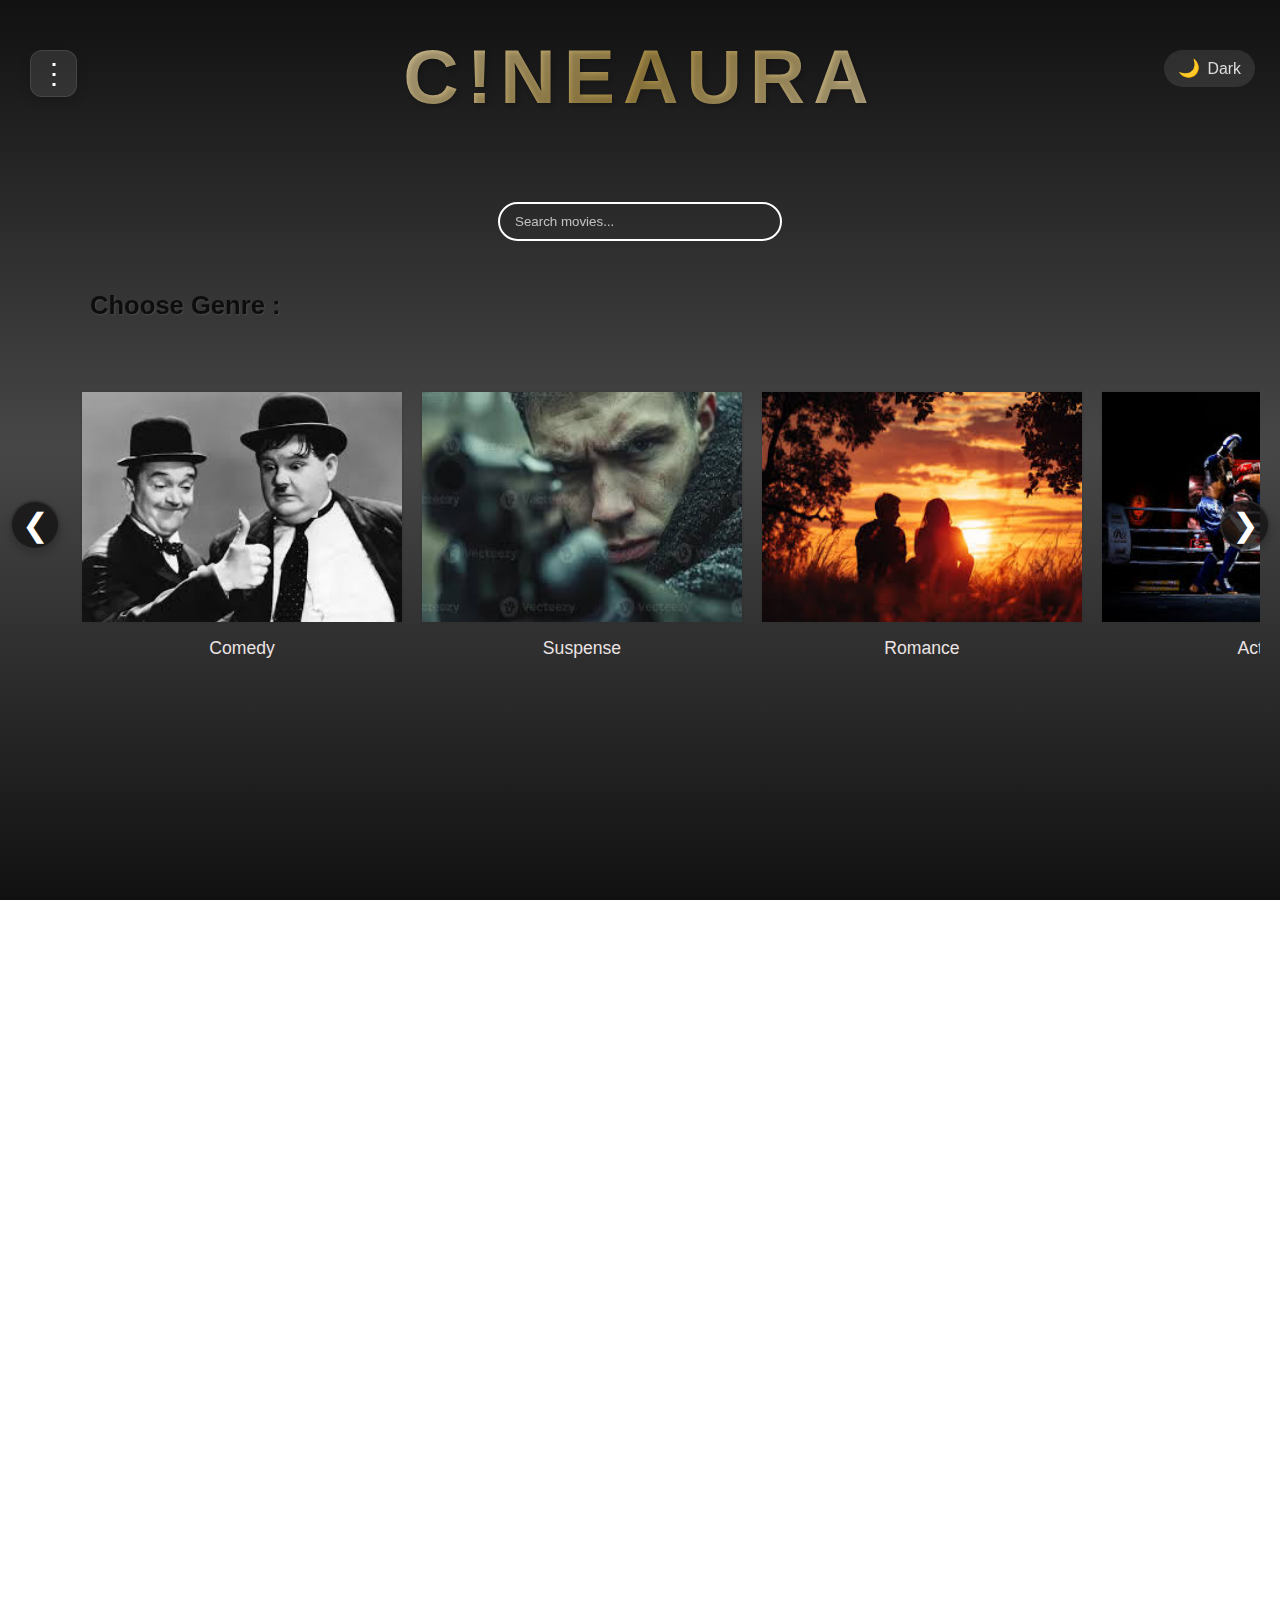
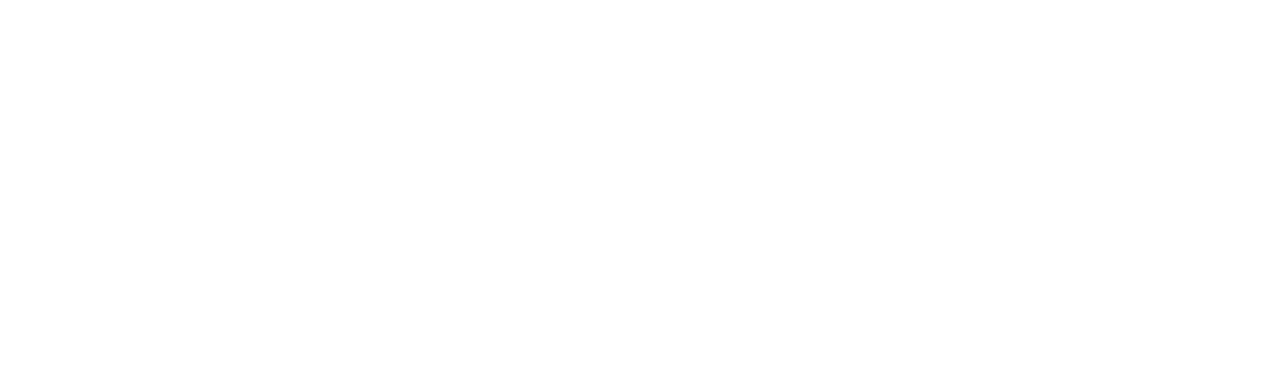
<file: index.html>
<!DOCTYPE html>
<html lang="en">
<head>
  <meta charset="utf-8">
  <meta name="viewport" content="width=device-width, initial-scale=1.0">
  <meta name="description" content="CineAura - Explore the world of movies by genre, discover trending films, top IMDb picks, and your favorite actors all in one place.">
  <meta name="keywords" content="movies, cineaura, trending movies, IMDb top, genres, actors, film, cinema, hollywood, bollywood">
  <meta name="author" content="Kumar Shivam">
  <link rel="canonical" href="https://cyz.com/">

  <title>CineAura</title>
  <link rel="icon" href="images/symbol.jpg" type="image/png">
  <link rel="stylesheet" href="style.css">
</head>

<body>
  <!-- 🌙 THEME TOGGLE -->
  <div class="theme-toggle" onclick="toggleTheme()" title="Toggle light/dark theme">
    <span id="themeIcon">🌙</span>
    <span id="themeLabel" class="theme-label">Dark</span>
  </div>

  <!-- ⋮ SIDEBAR MENU ICON -->
  <div class="menu-container">
    <div class="menu-icon" title="Open Menu" onclick="toggleMenu()">⋮</div>
  </div>

  <!-- 📜 SIDE MENU -->
  <nav class="side-menu" id="sideMenu">
    <ul class="ule">
      <li><a href="top-actors.html">Top Actors</a></li>
      <li><a href="imdb.html">Top IMDb</a></li>
      <li><a href="top-actresses.html">Top Actresses</a></li>
      <li><a href="trending.html">Currently Trending</a></li>
    </ul>
  </nav>

  <!-- 📲 OVERLAY -->
  <div id="overlay" onclick="closePopup()"></div>

  <!-- 🌆 MAIN CONTENT -->
  <main class="main-content">
    <div class="content">
      <!-- ✨ HEADING BOX -->
      <div class="heading-box">
        <h1>C!NEAURA</h1>
      </div>

      <!-- 🔍 SEARCH BOX -->
      <div style="margin-top: 80px; margin-bottom: 50px;">
        <input 
          type="text" 
          id="search"
          placeholder="Search movies..."
          title="Type a movie name and press Enter">
      </div>

      <!-- 🎬 GENRES SECTION -->
      <span id="omega" class="choose-genre-btn" onclick="openPopup()"><span>Choose Genre :</span></span>
      <section class="genres-container">
        <button class="scroll-btn left">&#10094;</button>
        <div class="genres" id="genresScroll">
          <a href="comedy.html" class="genre-box"><div class="genre-box-inner"><img src="images/comedy.jpeg" alt="Comedy"><span class="genre-name">Comedy</span></div></a>
          <a href="suspense.html" class="genre-box"><div class="genre-box-inner"><img src="images/suspense.jpeg" alt="Suspense"><span class="genre-name">Suspense</span></div></a>
          <a href="romance.html" class="genre-box"><div class="genre-box-inner"><img src="images/romance.jpeg" alt="Romance"><span class="genre-name">Romance</span></div></a>
          <a href="action.html" class="genre-box"><div class="genre-box-inner"><img src="images/action.jpeg" alt="Action"><span class="genre-name">Action</span></div></a>
          <a href="horror.html" class="genre-box"><div class="genre-box-inner"><img src="images/horror.jpeg" alt="Horror"><span class="genre-name">Horror</span></div></a>
          <a href="anime.html" class="genre-box"><div class="genre-box-inner"><img src="images/anime.jpeg" alt="Anime"><span class="genre-name">Anime</span></div></a>
          <a href="drama.html" class="genre-box"><div class="genre-box-inner"><img src="images/drama.jpg" alt="Drama"><span class="genre-name">Drama</span></div></a>
          <a href="documentary.html" class="genre-box"><div class="genre-box-inner"><img src="images/documentary.jpeg" alt="Documentary"><span class="genre-name">Documentary</span></div></a>
          <a href="fantasy.html" class="genre-box"><div class="genre-box-inner"><img src="images/fantasy.jpeg" alt="Fantasy"><span class="genre-name">Fantasy</span></div></a>
        </div>
        <button class="scroll-btn right">&#10095;</button>
      </section>
    </div>
  </main>

  <!-- 💬 POPUP BOX -->
  <div class="popup" id="popup">
    <div class="popup-content">
      <h2>Choose Genre</h2>
      <p>Select your favorite movie category to explore.</p>
      <button onclick="closePopup()">Close</button>
    </div>
  </div>

  <!-- 🔍 SEARCH RESULT POPUP -->
  <div class="search-popup" id="searchPopup">
    <div class="search-popup-content">
      <h2>Movie Not Found</h2>
      <p>Sorry, we couldn't find this movie in our collection.</p>
      <button onclick="closeSearchPopup()">Close</button>
    </div>
  </div>

  <script src="script.js"></script>
</body>
</html>
</file>
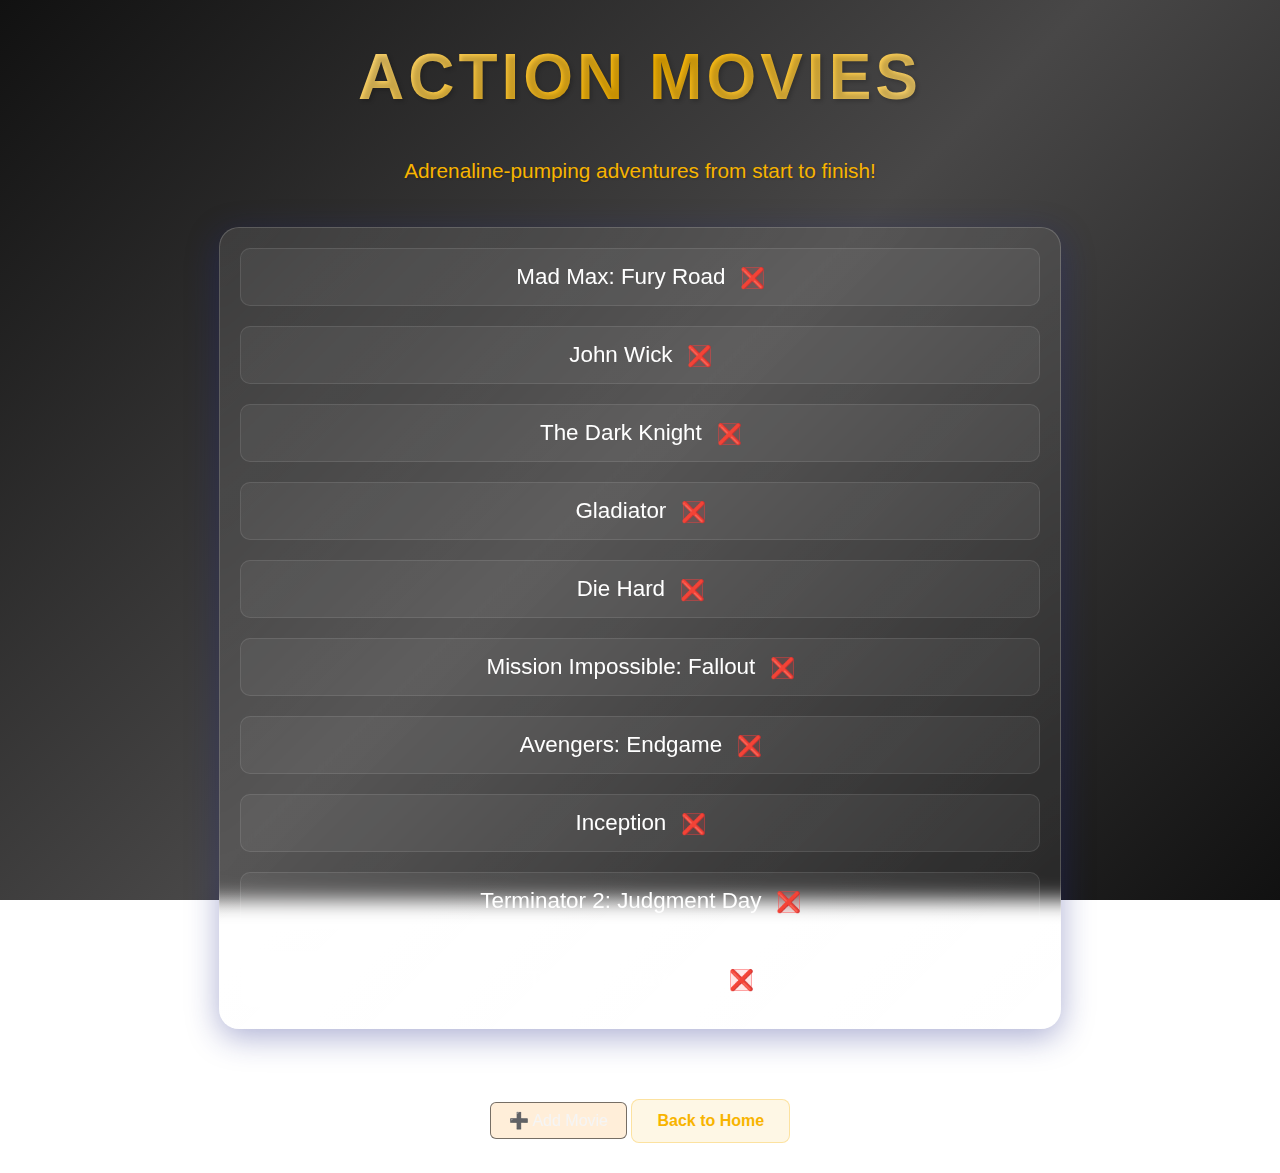
<file: action.html>
<!DOCTYPE html>
<html lang="en">
<head>
  <meta charset="utf-8">
  <title>Action - MovieHub</title>
  <style>
    body {
      margin: 0;
      padding: 0;
      min-height: 100vh;
      font-family: 'Poppins', sans-serif;
      background: linear-gradient(135deg, #111 0%, #484747 50%, #111 100%);
      background-attachment: fixed;
      color: #f0f0f0;
      text-align: center;
      overflow-x: hidden;
    }

    h1 {
      font-family: 'Orbitron', sans-serif;
      font-size: 4em;
      font-weight: 800;
      letter-spacing: 4px;
      text-transform: uppercase;
      margin: 40px 0;
      background: linear-gradient(135deg, #ffffff 0%, #f8b400 50%, #ffffff 100%);
      -webkit-background-clip: text;
      background-clip: text;
      -webkit-text-fill-color: transparent;
      text-shadow: 2px 2px 4px rgba(0, 0, 0, 0.2);
      animation: glow 3s ease-in-out infinite alternate;
    }

    @keyframes glow {
      0% { text-shadow: 0 0 10px rgba(248, 180, 0, 0.2); }
      100% { text-shadow: 0 0 20px rgba(248, 180, 0, 0.4); }
    }

    p {
      font-size: 1.3em;
      color: #f8b400;
      margin: 20px auto;
      max-width: 800px;
      line-height: 1.6;
      text-shadow: 1px 1px 2px rgba(0, 0, 0, 0.2);
    }

    ul {
      list-style: none;
      padding: 20px;
      margin: 40px auto;
      max-width: 800px;
      display: flex;
      flex-direction: column;
      gap: 20px;
      backdrop-filter: blur(10px);
      background: linear-gradient(135deg, rgba(255, 255, 255, 0.1), rgba(255, 255, 255, 0.05));
      border-radius: 20px;
      border: 1px solid rgba(255, 255, 255, 0.18);
      box-shadow: 0 8px 32px 0 rgba(31, 38, 135, 0.37);
    }

    li {
      font-size: 1.4em;
      font-weight: 500;
      color: #ffffff;
      padding: 15px;
      position: relative;
      transition: all 0.3s ease;
      background: rgba(255, 255, 255, 0.05);
      border-radius: 10px;
      border: 1px solid rgba(255, 255, 255, 0.1);
    }

    li:hover {
      transform: translateY(-2px);
      background: rgba(248, 180, 0, 0.1);
      border-color: rgba(248, 180, 0, 0.3);
    }

    a {
      color: #f8b400;
      text-decoration: none;
      font-weight: 600;
      display: inline-block;
      margin: 30px 0;
      padding: 12px 25px;
      border-radius: 8px;
      background: rgba(248, 180, 0, 0.1);
      border: 1px solid rgba(248, 180, 0, 0.3);
      transition: all 0.3s ease;
    }

    a:hover {
      background: rgba(248, 180, 0, 0.2);
      transform: translateY(-2px);
    }

    .remove-btn {
      background: rgba(255, 60, 60, 0.12);
      border: 1px solid rgba(255, 60, 60, 0.4);
      color: #e36464;
      border-radius: 5px;
      width: 22px;
      height: 22px;
      font-size: 0.9em;
      cursor: pointer;
      display: inline-flex;
      align-items: center;
      justify-content: center;
      transition: all 0.25s ease;
      margin-left: 10px;
      vertical-align: middle;
    }

    .remove-btn:hover {
      background: rgba(255, 60, 60, 0.25);
      border-color: #ff6b6b;
      color: #ff8585;
      transform: scale(1.15);
    }

    #add-btn {
      margin-top: 25px;
      padding: 8px 18px;
      font-size: 1em;
      font-weight: 500;
      color: #f5f5f5;
      background: rgba(255, 140, 0, 0.15);
      border: 1px solid rgba(26, 25, 24, 0.6);
      border-radius: 6px;
      cursor: pointer;
      backdrop-filter: blur(5px);
      transition: all 0.25s ease;
    }

    #add-btn:hover {
      background: rgba(255, 140, 0, 0.25);
      border-color: #ffae42;
      color: #ffae42;
      transform: scale(1.05);
    }
  </style>
</head>
<body>

  <h1>Action Movies</h1>
  <p>Adrenaline-pumping adventures from start to finish!</p>

  <ul id="movie-list">
    <li>Mad Max: Fury Road <button class="remove-btn">❌</button></li>
    <li>John Wick <button class="remove-btn">❌</button></li>
    <li>The Dark Knight <button class="remove-btn">❌</button></li>
    <li>Gladiator <button class="remove-btn">❌</button></li>
    <li>Die Hard <button class="remove-btn">❌</button></li>
    <li>Mission Impossible: Fallout <button class="remove-btn">❌</button></li>
    <li>Avengers: Endgame <button class="remove-btn">❌</button></li>
    <li>Inception <button class="remove-btn">❌</button></li>
    <li>Terminator 2: Judgment Day <button class="remove-btn">❌</button></li>
    <li>Top Gun: Maverick <button class="remove-btn">❌</button></li>
  </ul>

  <button id="add-btn">➕ Add Movie</button>

  <a href="index.html">Back to Home</a>

  <script>
    // Get initial movies list or use default if none stored
    const storedMovies = JSON.parse(localStorage.getItem('actionMovies')) || [
      'Mad Max: Fury Road',
      'John Wick',
      'The Dark Knight',
      'Gladiator',
      'Die Hard',
      'Mission Impossible: Fallout',
      'Avengers: Endgame',
      'Inception',
      'Terminator 2: Judgment Day',
      'Top Gun: Maverick'
    ];

    const movieList = document.getElementById('movie-list');

    // Function to save movies to localStorage
    function saveMovies() {
      const currentMovies = Array.from(movieList.children).map(li => li.textContent.replace('❌', '').trim());
      localStorage.setItem('actionMovies', JSON.stringify(currentMovies));
    }

    // Function to remove movie and update storage
    function removeMovie(button) {
      button.parentElement.remove();
      saveMovies();
    }

    // Clear existing list and rebuild from stored movies
    movieList.innerHTML = '';
    storedMovies.forEach(movie => {
      const li = document.createElement('li');
      li.innerHTML = `${movie} <button class="remove-btn">❌</button>`;
      li.querySelector('.remove-btn').addEventListener('click', function() {
        removeMovie(this);
      });
      movieList.appendChild(li);
    });

    // Add movie functionality
    const addBtn = document.getElementById("add-btn");
    addBtn.addEventListener("click", () => {
      const movieName = prompt("Enter the movie name:");
      if (movieName && movieName.trim() !== "") {
        const newMovie = document.createElement("li");
        newMovie.innerHTML = `${movieName.trim()} <button class="remove-btn">❌</button>`;
        movieList.appendChild(newMovie);
        newMovie.querySelector('.remove-btn').addEventListener('click', function() {
          removeMovie(this);
        });
        saveMovies();
      } else {
        alert("Movie name cannot be empty!");
      }
    });
  </script>

</body>
</html>
</file>
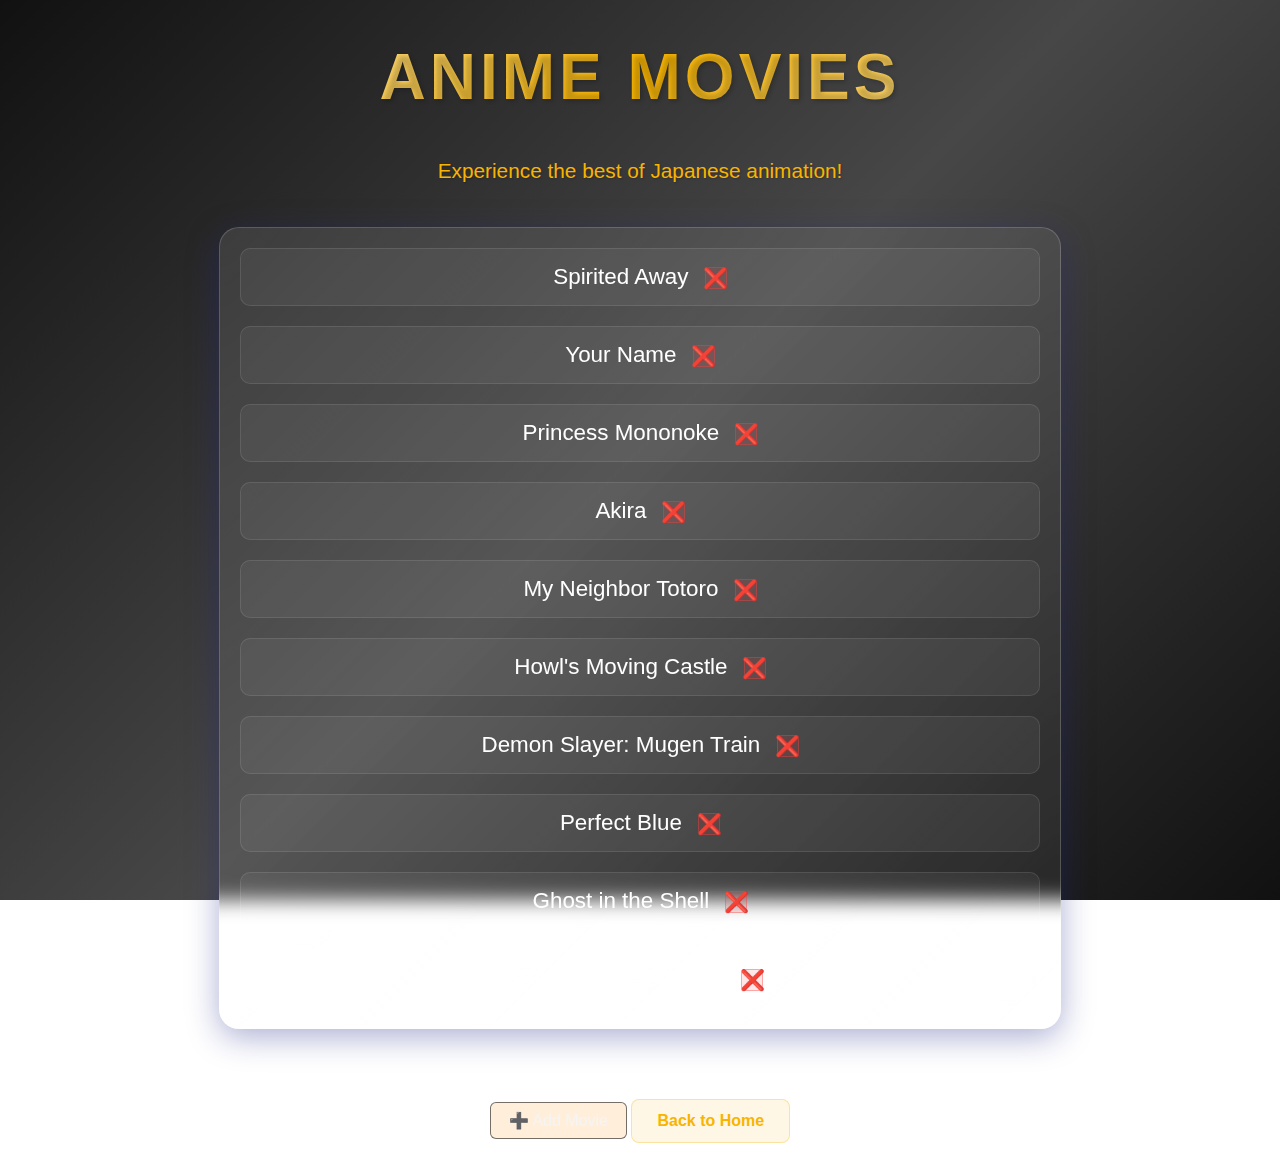
<file: anime.html>
<!DOCTYPE html>
<html lang="en">
<head>
  <meta charset="utf-8">
  <title>Anime - MovieHub</title>
  <style>
    body {
      margin: 0;
      padding: 0;
      min-height: 100vh;
      font-family: 'Poppins', sans-serif;
      background: linear-gradient(135deg, #111 0%, #484747 50%, #111 100%);
      background-attachment: fixed;
      color: #f0f0f0;
      text-align: center;
      overflow-x: hidden;
    }

    h1 {
      font-family: 'Orbitron', sans-serif;
      font-size: 4em;
      font-weight: 800;
      letter-spacing: 4px;
      text-transform: uppercase;
      margin: 40px 0;
      background: linear-gradient(135deg, #ffffff 0%, #f8b400 50%, #ffffff 100%);
      -webkit-background-clip: text;
      background-clip: text;
      -webkit-text-fill-color: transparent;
      text-shadow: 2px 2px 4px rgba(0, 0, 0, 0.2);
      animation: glow 3s ease-in-out infinite alternate;
    }

    @keyframes glow {
      0% { text-shadow: 0 0 10px rgba(248, 180, 0, 0.2); }
      100% { text-shadow: 0 0 20px rgba(248, 180, 0, 0.4); }
    }

    p {
      font-size: 1.3em;
      color: #f8b400;
      margin: 20px auto;
      max-width: 800px;
      line-height: 1.6;
      text-shadow: 1px 1px 2px rgba(0, 0, 0, 0.2);
    }

    ul {
      list-style: none;
      padding: 20px;
      margin: 40px auto;
      max-width: 800px;
      display: flex;
      flex-direction: column;
      gap: 20px;
      backdrop-filter: blur(10px);
      background: linear-gradient(135deg, rgba(255, 255, 255, 0.1), rgba(255, 255, 255, 0.05));
      border-radius: 20px;
      border: 1px solid rgba(255, 255, 255, 0.18);
      box-shadow: 0 8px 32px 0 rgba(31, 38, 135, 0.37);
    }

    li {
      font-size: 1.4em;
      font-weight: 500;
      color: #ffffff;
      padding: 15px;
      position: relative;
      transition: all 0.3s ease;
      background: rgba(255, 255, 255, 0.05);
      border-radius: 10px;
      border: 1px solid rgba(255, 255, 255, 0.1);
    }

    li:hover {
      transform: translateY(-2px);
      background: rgba(248, 180, 0, 0.1);
      border-color: rgba(248, 180, 0, 0.3);
    }

    .remove-btn {
      background: rgba(255, 60, 60, 0.12);
      border: 1px solid rgba(255, 60, 60, 0.4);
      color: #e36464;
      border-radius: 5px;
      width: 22px;
      height: 22px;
      font-size: 0.9em;
      cursor: pointer;
      display: inline-flex;
      align-items: center;
      justify-content: center;
      transition: all 0.25s ease;
      margin-left: 10px;
      vertical-align: middle;
    }

    .remove-btn:hover {
      background: rgba(255, 60, 60, 0.25);
      border-color: #ff6b6b;
      color: #ff8585;
      transform: scale(1.15);
    }

    #add-btn {
      margin-top: 25px;
      padding: 8px 18px;
      font-size: 1em;
      font-weight: 500;
      color: #f5f5f5;
      background: rgba(255, 140, 0, 0.15);
      border: 1px solid rgba(26, 25, 24, 0.6);
      border-radius: 6px;
      cursor: pointer;
      backdrop-filter: blur(5px);
      transition: all 0.25s ease;
    }

    #add-btn:hover {
      background: rgba(255, 140, 0, 0.25);
      border-color: #ffae42;
      color: #ffae42;
      transform: scale(1.05);
    }

    a {
      color: #f8b400;
      text-decoration: none;
      font-weight: 600;
      display: inline-block;
      margin: 30px 0;
      padding: 12px 25px;
      border-radius: 8px;
      background: rgba(248, 180, 0, 0.1);
      border: 1px solid rgba(248, 180, 0, 0.3);
      transition: all 0.3s ease;
    }

    a:hover {
      background: rgba(248, 180, 0, 0.2);
      transform: translateY(-2px);
    }
  </style>
</head>
<body>
  <h1>Anime Movies</h1>
  <p>Experience the best of Japanese animation!</p>

  <ul id="movie-list">
    <li>Spirited Away <button class="remove-btn">❌</button></li>
    <li>Your Name <button class="remove-btn">❌</button></li>
    <li>Princess Mononoke <button class="remove-btn">❌</button></li>
    <li>Akira <button class="remove-btn">❌</button></li>
    <li>My Neighbor Totoro <button class="remove-btn">❌</button></li>
    <li>Howl's Moving Castle <button class="remove-btn">❌</button></li>
    <li>Demon Slayer: Mugen Train <button class="remove-btn">❌</button></li>
    <li>Perfect Blue <button class="remove-btn">❌</button></li>
    <li>Ghost in the Shell <button class="remove-btn">❌</button></li>
    <li>Grave of the Fireflies <button class="remove-btn">❌</button></li>
  </ul>

  <button id="add-btn">➕ Add Movie</button>

  <a href="index.html">Back to Home</a>

  <script>
    // Get initial movies list or use default if none stored
    const storedMovies = JSON.parse(localStorage.getItem('animeMovies')) || [
      'Spirited Away',
      'Your Name',
      'Princess Mononoke',
      'Akira',
      'My Neighbor Totoro',
      'Howl\'s Moving Castle',
      'Demon Slayer: Mugen Train',
      'Perfect Blue',
      'Ghost in the Shell',
      'Grave of the Fireflies'
    ];

    const movieList = document.getElementById('movie-list');

    // Function to save movies to localStorage
    function saveMovies() {
      const currentMovies = Array.from(movieList.children).map(li => li.textContent.replace('❌', '').trim());
      localStorage.setItem('animeMovies', JSON.stringify(currentMovies));
    }

    // Function to remove movie and update storage
    function removeMovie(button) {
      button.parentElement.remove();
      saveMovies();
    }

    // Clear existing list and rebuild from stored movies
    movieList.innerHTML = '';
    storedMovies.forEach(movie => {
      const li = document.createElement('li');
      li.innerHTML = `${movie} <button class="remove-btn">❌</button>`;
      li.querySelector('.remove-btn').addEventListener('click', function() {
        removeMovie(this);
      });
      movieList.appendChild(li);
    });

    // Add movie functionality
    const addBtn = document.getElementById("add-btn");
    addBtn.addEventListener("click", () => {
      const movieName = prompt("Enter the movie name:");
      if (movieName && movieName.trim() !== "") {
        const newMovie = document.createElement("li");
        newMovie.innerHTML = `${movieName.trim()} <button class="remove-btn">❌</button>`;
        movieList.appendChild(newMovie);
        newMovie.querySelector('.remove-btn').addEventListener('click', function() {
          removeMovie(this);
        });
        saveMovies();
      } else {
        alert("Movie name cannot be empty!");
      }
    });
  </script>
</body>
</html>
</file>
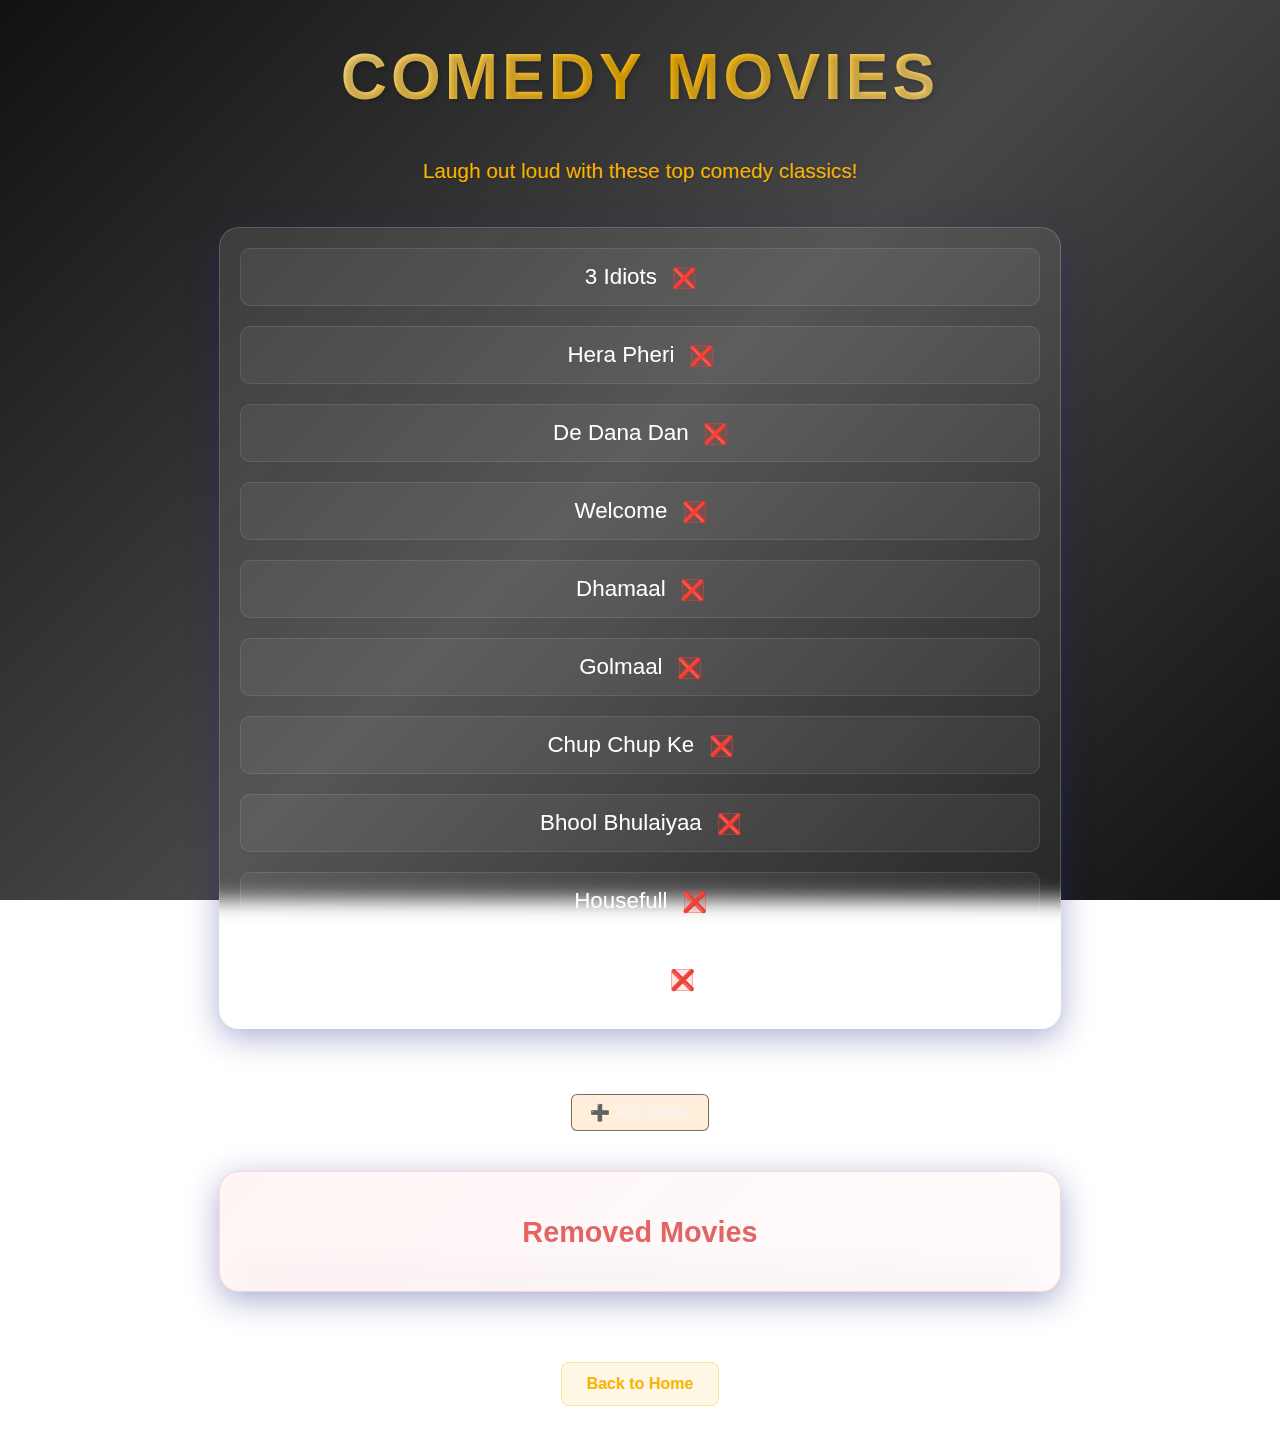
<file: comedy.html>
<!DOCTYPE html>
<html lang="en">
<head>
  <meta charset="utf-8">
  <title>Comedy - MovieHub</title>
  <style>
    body {
      margin: 0;
      padding: 0;
      min-height: 100vh;
      font-family: 'Poppins', sans-serif;
      background: linear-gradient(135deg, #111 0%, #484747 50%, #111 100%);
      background-attachment: fixed;
      color: #f0f0f0;
      text-align: center;
      overflow-x: hidden;
    }

    h1 {
      font-family: 'Orbitron', sans-serif;
      font-size: 4em;
      font-weight: 800;
      letter-spacing: 4px;
      text-transform: uppercase;
      margin: 40px 0;
      background: linear-gradient(135deg, #ffffff 0%, #f8b400 50%, #ffffff 100%);
      -webkit-background-clip: text;
      background-clip: text;
      -webkit-text-fill-color: transparent;
      text-shadow: 2px 2px 4px rgba(0, 0, 0, 0.2);
      animation: glow 3s ease-in-out infinite alternate;
    }

    @keyframes glow {
      0% { text-shadow: 0 0 10px rgba(248, 180, 0, 0.2); }
      100% { text-shadow: 0 0 20px rgba(248, 180, 0, 0.4); }
    }

    p {
      font-size: 1.3em;
      color: #f8b400;
      margin: 20px auto;
      max-width: 800px;
      line-height: 1.6;
      text-shadow: 1px 1px 2px rgba(0, 0, 0, 0.2);
    }

    ul {
      list-style: none;
      padding: 20px;
      margin: 40px auto;
      max-width: 800px;
      display: flex;
      flex-direction: column;
      gap: 20px;
      backdrop-filter: blur(10px);
      background: linear-gradient(135deg, rgba(255, 255, 255, 0.1), rgba(255, 255, 255, 0.05));
      border-radius: 20px;
      border: 1px solid rgba(255, 255, 255, 0.18);
      box-shadow: 0 8px 32px 0 rgba(31, 38, 135, 0.37);
    }

    li {
      font-size: 1.4em;
      font-weight: 500;
      color: #ffffff;
      padding: 15px;
      position: relative;
      transition: all 0.3s ease;
      background: rgba(255, 255, 255, 0.05);
      border-radius: 10px;
      border: 1px solid rgba(255, 255, 255, 0.1);
    }

    li:hover {
      transform: translateY(-2px);
      background: rgba(248, 180, 0, 0.1);
      border-color: rgba(248, 180, 0, 0.3);
    }

    .remove-btn {
     background: rgba(255, 60, 60, 0.12);
      border: 1px solid rgba(255, 60, 60, 0.4);
      color: #e36464;
      border-radius: 5px;
      width: 22px;
      height: 22px;
      font-size: 0.9em;
      cursor: pointer;
      display: inline-flex;
      align-items: center;
      justify-content: center;
      transition: all 0.25s ease;
      margin-left: 10px;
      vertical-align: middle;
    }

    .remove-btn:hover {
      background: rgba(255, 60, 60, 0.25);
      border-color: #ff6b6b;
    }

    .restore-btn {
      background: rgba(60, 255, 60, 0.12);
      border: 1px solid rgba(60, 255, 60, 0.4);
      color: #64e364;
      border-radius: 5px;
      width: 22px;
      height: 22px;
      font-size: 0.9em;
      cursor: pointer;
      display: inline-flex;
      align-items: center;
      justify-content: center;
      transition: all 0.25s ease;
      margin-left: 10px;
      vertical-align: middle;
    }

    .restore-btn:hover {
      background: rgba(60, 255, 60, 0.25);
      border-color: #6bff6b;
    }

    #removed-section {
      margin: 40px auto;
      max-width: 800px;
      padding: 20px;
      backdrop-filter: blur(10px);
      background: linear-gradient(135deg, rgba(255, 60, 60, 0.05), rgba(255, 60, 60, 0.02));
      border-radius: 20px;
      border: 1px solid rgba(255, 60, 60, 0.18);
      box-shadow: 0 8px 32px 0 rgba(31, 38, 135, 0.37);
    }

    #removed-section h2 {
      color: #e36464;
      font-size: 1.8em;
      margin-bottom: 20px;
    }

    #removed-movies {
      list-style: none;
      padding: 0;
      margin: 0;
      display: flex;
      flex-direction: column;
      gap: 10px;
    }

    #removed-movies li {
      background: rgba(255, 60, 60, 0.05);
      border: 1px solid rgba(255, 60, 60, 0.1);
    }

    #removed-movies li:hover {
      background: rgba(255, 60, 60, 0.1);
      border-color: rgba(255, 60, 60, 0.3);
    }

    a {
      color: #f8b400;
      text-decoration: none;
      font-weight: 600;
      display: inline-block;
      margin: 30px 0;
      padding: 12px 25px;
      border-radius: 8px;
      background: rgba(248, 180, 0, 0.1);
      border: 1px solid rgba(248, 180, 0, 0.3);
      transition: all 0.3s ease;
    }
     #add-btn {
      margin-top: 25px;
      padding: 8px 18px;
      font-size: 1em;
      font-weight: 500;
      color: #f5f5f5;
      background: rgba(255, 140, 0, 0.15);
      border: 1px solid rgba(26, 25, 24, 0.6);
      border-radius: 6px;
      cursor: pointer;
      backdrop-filter: blur(5px);
      transition: all 0.25s ease;
    }

    a:hover {
      background: rgba(248, 180, 0, 0.2);
      transform: translateY(-2px);
    }
  </style>
</head>
<body>
  <h1>Comedy Movies</h1>
  <p>Laugh out loud with these top comedy classics!</p>

  <ul id="movie-list">
    <li>3 Idiots <button class="remove-btn">❌</button></li>
    <li>Hera Pheri <button class="remove-btn">❌</button></li>
    <li>De Dana Dan <button class="remove-btn">❌</button></li>
    <li>Welcome <button class="remove-btn">❌</button></li>
    <li>Dhamaal <button class="remove-btn">❌</button></li>
    <li>Golmaal <button class="remove-btn">❌</button></li>
    <li>Chup Chup Ke <button class="remove-btn">❌</button></li>
    <li>Bhool Bhulaiyaa <button class="remove-btn">❌</button></li>
    <li>Housefull <button class="remove-btn">❌</button></li>
    <li>Fukrey <button class="remove-btn">❌</button></li>
  </ul>

  <button id="add-btn">➕ Add Movie</button>

  <div id="removed-section">
    <h2>Removed Movies</h2>
    <ul id="removed-movies"></ul>
  </div>

  <a href="index.html">Back to Home</a>

  <script>
    // Default movies list
    const defaultMovies = [
      '3 Idiots',
      'Hera Pheri',
      'De Dana Dan',
      'Welcome',
      'Dhamaal',
      'Golmaal',
      'Chup Chup Ke',
      'Bhool Bhulaiyaa',
      'Housefull',
      'Fukrey'
    ];

    // Get initial movies list or use default if none stored
    const storedMovies = JSON.parse(localStorage.getItem('comedyMovies')) || defaultMovies;
    const removedMovies = JSON.parse(localStorage.getItem('removedComedyMovies')) || [];

    const movieList = document.getElementById('movie-list');

    // Function to save movies to localStorage
    function saveMovies() {
      const currentMovies = Array.from(movieList.children).map(li => li.textContent.replace('❌', '').replace('↩️', '').trim());
      localStorage.setItem('comedyMovies', JSON.stringify(currentMovies));
    }

    // Function to save removed movies to localStorage
    function saveRemovedMovies() {
      localStorage.setItem('removedComedyMovies', JSON.stringify(removedMovies));
    }

    // Function to remove movie and update storage
    function removeMovie(button) {
      const movieName = button.parentElement.textContent.replace('❌', '').trim();
      removedMovies.push(movieName);
      saveRemovedMovies();
      button.parentElement.remove();
      saveMovies();
      updateRemovedMoviesList();
    }

    // Function to restore movie
    function restoreMovie(button) {
      const movieName = button.parentElement.textContent.replace('↩️', '').trim();
      const index = removedMovies.indexOf(movieName);
      if (index > -1) {
        removedMovies.splice(index, 1);
      }
      saveRemovedMovies();
      
      const li = document.createElement('li');
      li.innerHTML = `${movieName} <button class="remove-btn">❌</button>`;
      li.querySelector('.remove-btn').addEventListener('click', function() {
        removeMovie(this);
      });
      movieList.appendChild(li);
      saveMovies();
      
      button.parentElement.remove();
    }

    // Function to update the removed movies list
    function updateRemovedMoviesList() {
      const removedList = document.getElementById('removed-movies');
      removedList.innerHTML = '';
      removedMovies.forEach(movie => {
        const li = document.createElement('li');
        li.innerHTML = `${movie} <button class="restore-btn">↩️</button>`;
        li.querySelector('.restore-btn').addEventListener('click', function() {
          restoreMovie(this);
        });
        removedList.appendChild(li);
      });
    }

    // Clear existing list and rebuild from stored movies
    movieList.innerHTML = '';
    storedMovies.forEach(movie => {
      const li = document.createElement('li');
      li.innerHTML = `${movie} <button class="remove-btn">❌</button>`;
      li.querySelector('.remove-btn').addEventListener('click', function() {
        removeMovie(this);
      });
      movieList.appendChild(li);
    });

    // Initialize removed movies list
    updateRemovedMoviesList();

    // Add movie functionality
    const addBtn = document.getElementById("add-btn");
    addBtn.addEventListener("click", () => {
      const movieName = prompt("Enter the movie name:");
      if (movieName && movieName.trim() !== "") {
        const newMovie = document.createElement("li");
        newMovie.innerHTML = `${movieName.trim()} <button class="remove-btn">❌</button>`;
        movieList.appendChild(newMovie);
        newMovie.querySelector('.remove-btn').addEventListener('click', function() {
          removeMovie(this);
        });
        saveMovies();
      } else {
        alert("Movie name cannot be empty!");
      }
    });
  </script>
</body>
</html>
</file>
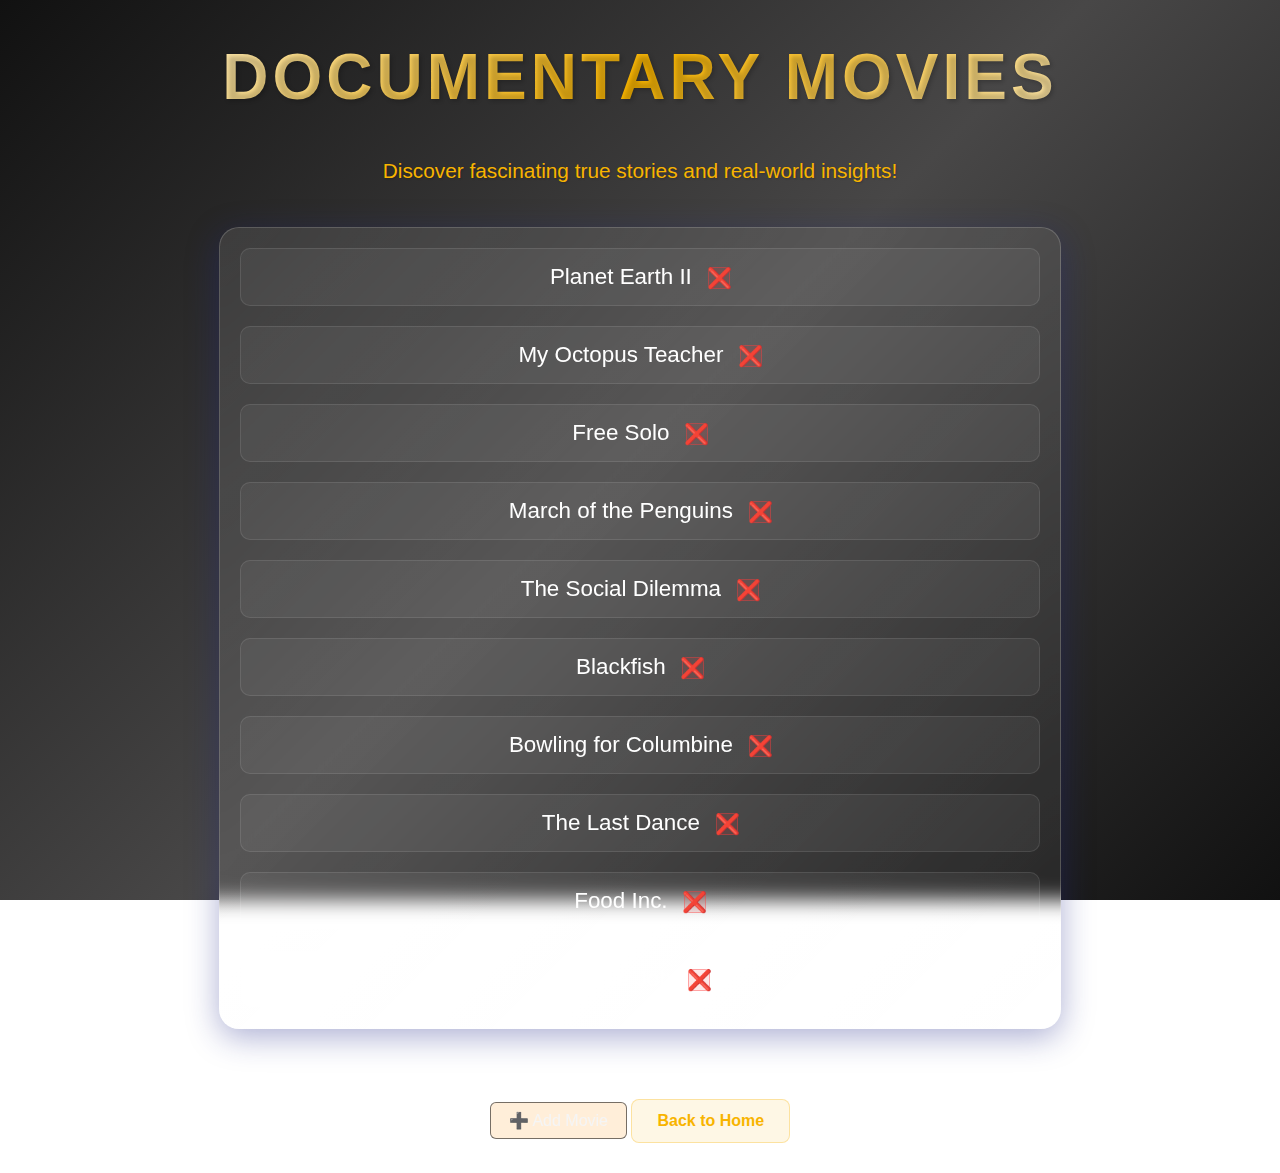
<file: documentary.html>
<!DOCTYPE html>
<html lang="en">
<head>
  <meta charset="utf-8">
  <title>Documentary - MovieHub</title>
  <style>
    body {
      margin: 0;
      padding: 0;
      min-height: 100vh;
      font-family: 'Poppins', sans-serif;
      background: linear-gradient(135deg, #111 0%, #484747 50%, #111 100%);
      background-attachment: fixed;
      color: #f0f0f0;
      text-align: center;
      overflow-x: hidden;
    }

    h1 {
      font-family: 'Orbitron', sans-serif;
      font-size: 4em;
      font-weight: 800;
      letter-spacing: 4px;
      text-transform: uppercase;
      margin: 40px 0;
      background: linear-gradient(135deg, #ffffff 0%, #f8b400 50%, #ffffff 100%);
      -webkit-background-clip: text;
      background-clip: text;
      -webkit-text-fill-color: transparent;
      text-shadow: 2px 2px 4px rgba(0, 0, 0, 0.2);
      animation: glow 3s ease-in-out infinite alternate;
    }

    @keyframes glow {
      0% { text-shadow: 0 0 10px rgba(248, 180, 0, 0.2); }
      100% { text-shadow: 0 0 20px rgba(248, 180, 0, 0.4); }
    }

    p {
      font-size: 1.3em;
      color: #f8b400;
      margin: 20px auto;
      max-width: 800px;
      line-height: 1.6;
      text-shadow: 1px 1px 2px rgba(0, 0, 0, 0.2);
    }

    ul {
      list-style: none;
      padding: 20px;
      margin: 40px auto;
      max-width: 800px;
      display: flex;
      flex-direction: column;
      gap: 20px;
      backdrop-filter: blur(10px);
      background: linear-gradient(135deg, rgba(255, 255, 255, 0.1), rgba(255, 255, 255, 0.05));
      border-radius: 20px;
      border: 1px solid rgba(255, 255, 255, 0.18);
      box-shadow: 0 8px 32px 0 rgba(31, 38, 135, 0.37);
    }

    li {
      font-size: 1.4em;
      font-weight: 500;
      color: #ffffff;
      padding: 15px;
      position: relative;
      transition: all 0.3s ease;
      background: rgba(255, 255, 255, 0.05);
      border-radius: 10px;
      border: 1px solid rgba(255, 255, 255, 0.1);
    }

    li:hover {
      transform: translateY(-2px);
      background: rgba(248, 180, 0, 0.1);
      border-color: rgba(248, 180, 0, 0.3);
    }

    .remove-btn {
      background: rgba(255, 60, 60, 0.12);
      border: 1px solid rgba(255, 60, 60, 0.4);
      color: #e36464;
      border-radius: 5px;
      width: 22px;
      height: 22px;
      font-size: 0.9em;
      cursor: pointer;
      display: inline-flex;
      align-items: center;
      justify-content: center;
      transition: all 0.25s ease;
      margin-left: 10px;
      vertical-align: middle;
    }

    .remove-btn:hover {
      background: rgba(255, 60, 60, 0.25);
      border-color: #ff6b6b;
      color: #ff8585;
      transform: scale(1.15);
    }

    #add-btn {
      margin-top: 25px;
      padding: 8px 18px;
      font-size: 1em;
      font-weight: 500;
      color: #f5f5f5;
      background: rgba(255, 140, 0, 0.15);
      border: 1px solid rgba(26, 25, 24, 0.6);
      border-radius: 6px;
      cursor: pointer;
      backdrop-filter: blur(5px);
      transition: all 0.25s ease;
    }

    #add-btn:hover {
      background: rgba(255, 140, 0, 0.25);
      border-color: #ffae42;
      color: #ffae42;
      transform: scale(1.05);
    }

    a {
      color: #f8b400;
      text-decoration: none;
      font-weight: 600;
      display: inline-block;
      margin: 30px 0;
      padding: 12px 25px;
      border-radius: 8px;
      background: rgba(248, 180, 0, 0.1);
      border: 1px solid rgba(248, 180, 0, 0.3);
      transition: all 0.3s ease;
    }

    a:hover {
      background: rgba(248, 180, 0, 0.2);
      transform: translateY(-2px);
    }
  </style>
</head>
<body>
  <h1>Documentary Movies</h1>
  <p>Discover fascinating true stories and real-world insights!</p>

  <ul id="movie-list">
    <li>Planet Earth II <button class="remove-btn">❌</button></li>
    <li>My Octopus Teacher <button class="remove-btn">❌</button></li>
    <li>Free Solo <button class="remove-btn">❌</button></li>
    <li>March of the Penguins <button class="remove-btn">❌</button></li>
    <li>The Social Dilemma <button class="remove-btn">❌</button></li>
    <li>Blackfish <button class="remove-btn">❌</button></li>
    <li>Bowling for Columbine <button class="remove-btn">❌</button></li>
    <li>The Last Dance <button class="remove-btn">❌</button></li>
    <li>Food Inc. <button class="remove-btn">❌</button></li>
    <li>Inside Job <button class="remove-btn">❌</button></li>
  </ul>

  <button id="add-btn">➕ Add Movie</button>

  <a href="index.html">Back to Home</a>

  <script>
    // Get initial movies list or use default if none stored
    const storedMovies = JSON.parse(localStorage.getItem('documentaryMovies')) || [
      'Planet Earth II',
      'My Octopus Teacher',
      'Free Solo',
      'March of the Penguins',
      'The Social Dilemma',
      'Blackfish',
      'Bowling for Columbine',
      'The Last Dance',
      'Food Inc.',
      'Inside Job'
    ];

    const movieList = document.getElementById('movie-list');

    // Function to save movies to localStorage
    function saveMovies() {
      const currentMovies = Array.from(movieList.children).map(li => li.textContent.replace('❌', '').trim());
      localStorage.setItem('documentaryMovies', JSON.stringify(currentMovies));
    }

    // Function to remove movie and update storage
    function removeMovie(button) {
      button.parentElement.remove();
      saveMovies();
    }

    // Clear existing list and rebuild from stored movies
    movieList.innerHTML = '';
    storedMovies.forEach(movie => {
      const li = document.createElement('li');
      li.innerHTML = `${movie} <button class="remove-btn">❌</button>`;
      li.querySelector('.remove-btn').addEventListener('click', function() {
        removeMovie(this);
      });
      movieList.appendChild(li);
    });

    // Add movie functionality
    const addBtn = document.getElementById("add-btn");
    addBtn.addEventListener("click", () => {
      const movieName = prompt("Enter the movie name:");
      if (movieName && movieName.trim() !== "") {
        const newMovie = document.createElement("li");
        newMovie.innerHTML = `${movieName.trim()} <button class="remove-btn">❌</button>`;
        movieList.appendChild(newMovie);
        newMovie.querySelector('.remove-btn').addEventListener('click', function() {
          removeMovie(this);
        });
        saveMovies();
      } else {
        alert("Movie name cannot be empty!");
      }
    });
  </script>
</body>
</html>
</file>
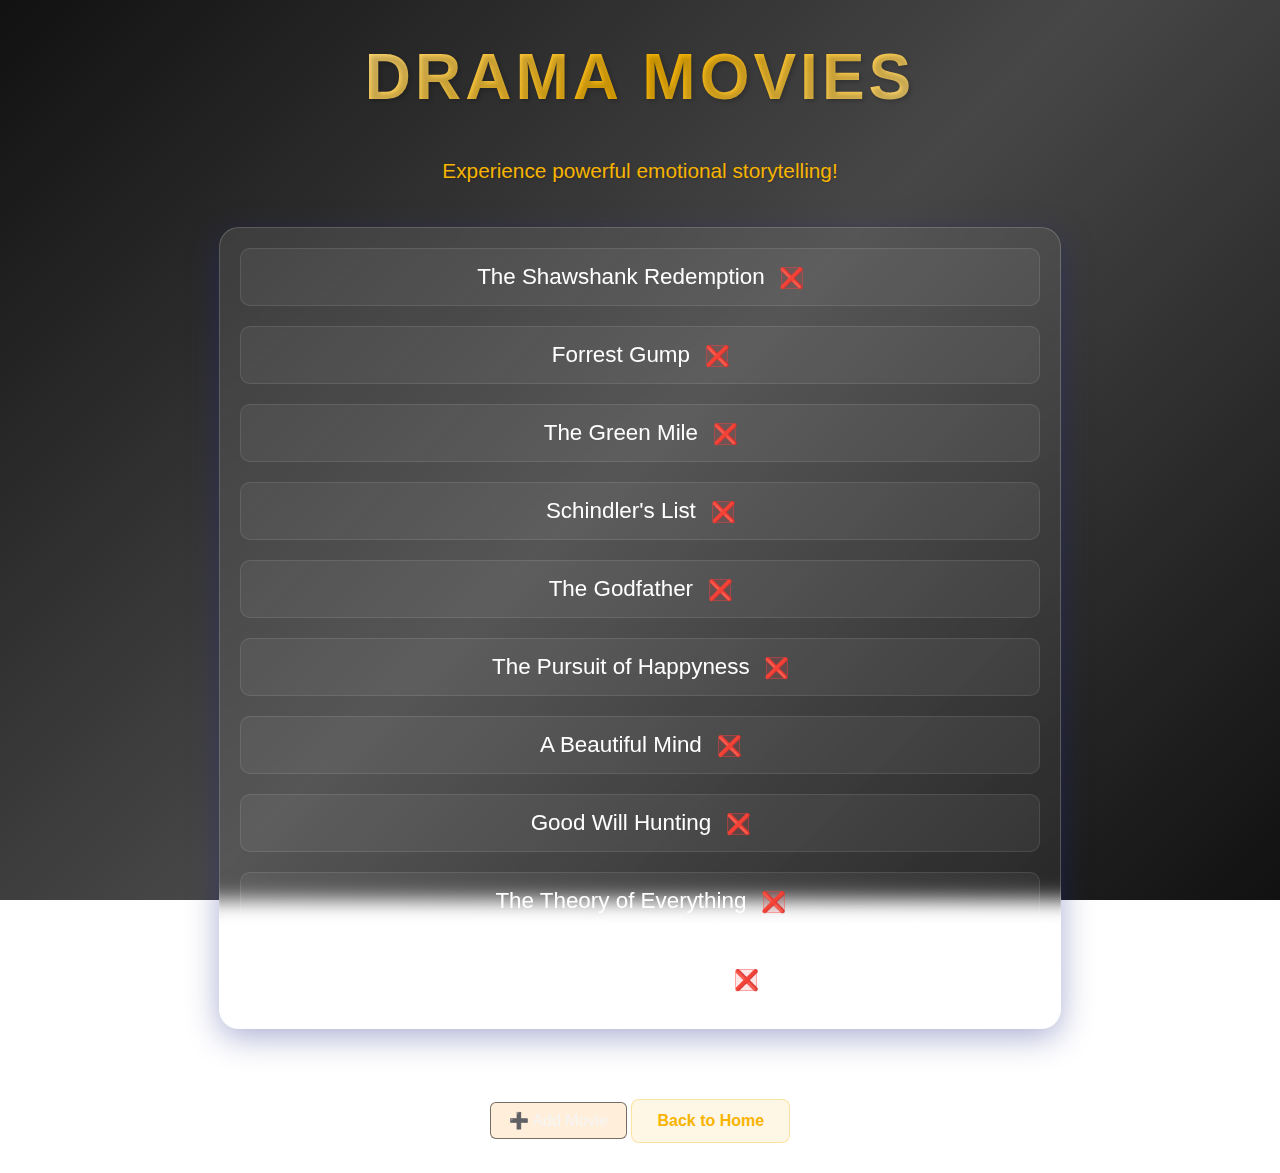
<file: drama.html>
<!DOCTYPE html>
<html lang="en">
<head>
  <meta charset="utf-8">
  <title>Drama - MovieHub</title>
  <style>
    body {
      margin: 0;
      padding: 0;
      min-height: 100vh;
      font-family: 'Poppins', sans-serif;
      background: linear-gradient(135deg, #111 0%, #484747 50%, #111 100%);
      background-attachment: fixed;
      color: #f0f0f0;
      text-align: center;
      overflow-x: hidden;
    }

    h1 {
      font-family: 'Orbitron', sans-serif;
      font-size: 4em;
      font-weight: 800;
      letter-spacing: 4px;
      text-transform: uppercase;
      margin: 40px 0;
      background: linear-gradient(135deg, #ffffff 0%, #f8b400 50%, #ffffff 100%);
      -webkit-background-clip: text;
      background-clip: text;
      -webkit-text-fill-color: transparent;
      text-shadow: 2px 2px 4px rgba(0, 0, 0, 0.2);
      animation: glow 3s ease-in-out infinite alternate;
    }

    @keyframes glow {
      0% { text-shadow: 0 0 10px rgba(248, 180, 0, 0.2); }
      100% { text-shadow: 0 0 20px rgba(248, 180, 0, 0.4); }
    }

    p {
      font-size: 1.3em;
      color: #f8b400;
      margin: 20px auto;
      max-width: 800px;
      line-height: 1.6;
      text-shadow: 1px 1px 2px rgba(0, 0, 0, 0.2);
    }

    ul {
      list-style: none;
      padding: 20px;
      margin: 40px auto;
      max-width: 800px;
      display: flex;
      flex-direction: column;
      gap: 20px;
      backdrop-filter: blur(10px);
      background: linear-gradient(135deg, rgba(255, 255, 255, 0.1), rgba(255, 255, 255, 0.05));
      border-radius: 20px;
      border: 1px solid rgba(255, 255, 255, 0.18);
      box-shadow: 0 8px 32px 0 rgba(31, 38, 135, 0.37);
    }

    li {
      font-size: 1.4em;
      font-weight: 500;
      color: #ffffff;
      padding: 15px;
      position: relative;
      transition: all 0.3s ease;
      background: rgba(255, 255, 255, 0.05);
      border-radius: 10px;
      border: 1px solid rgba(255, 255, 255, 0.1);
    }

    li:hover {
      transform: translateY(-2px);
      background: rgba(248, 180, 0, 0.1);
      border-color: rgba(248, 180, 0, 0.3);
    }

    .remove-btn {
      background: rgba(255, 60, 60, 0.12);
      border: 1px solid rgba(255, 60, 60, 0.4);
      color: #e36464;
      border-radius: 5px;
      width: 22px;
      height: 22px;
      font-size: 0.9em;
      cursor: pointer;
      display: inline-flex;
      align-items: center;
      justify-content: center;
      transition: all 0.25s ease;
      margin-left: 10px;
      vertical-align: middle;
    }

    .remove-btn:hover {
      background: rgba(255, 60, 60, 0.25);
      border-color: #ff6b6b;
      color: #ff8585;
      transform: scale(1.15);
    }

    #add-btn {
      margin-top: 25px;
      padding: 8px 18px;
      font-size: 1em;
      font-weight: 500;
      color: #f5f5f5;
      background: rgba(255, 140, 0, 0.15);
      border: 1px solid rgba(26, 25, 24, 0.6);
      border-radius: 6px;
      cursor: pointer;
      backdrop-filter: blur(5px);
      transition: all 0.25s ease;
    }

    #add-btn:hover {
      background: rgba(255, 140, 0, 0.25);
      border-color: #ffae42;
      color: #ffae42;
      transform: scale(1.05);
    }

    a {
      color: #f8b400;
      text-decoration: none;
      font-weight: 600;
      display: inline-block;
      margin: 30px 0;
      padding: 12px 25px;
      border-radius: 8px;
      background: rgba(248, 180, 0, 0.1);
      border: 1px solid rgba(248, 180, 0, 0.3);
      transition: all 0.3s ease;
    }

    a:hover {
      background: rgba(248, 180, 0, 0.2);
      transform: translateY(-2px);
    }
  </style>
</head>
<body>
  <h1>Drama Movies</h1>
  <p>Experience powerful emotional storytelling!</p>

  <ul id="movie-list">
    <li>The Shawshank Redemption <button class="remove-btn">❌</button></li>
    <li>Forrest Gump <button class="remove-btn">❌</button></li>
    <li>The Green Mile <button class="remove-btn">❌</button></li>
    <li>Schindler's List <button class="remove-btn">❌</button></li>
    <li>The Godfather <button class="remove-btn">❌</button></li>
    <li>The Pursuit of Happyness <button class="remove-btn">❌</button></li>
    <li>A Beautiful Mind <button class="remove-btn">❌</button></li>
    <li>Good Will Hunting <button class="remove-btn">❌</button></li>
    <li>The Theory of Everything <button class="remove-btn">❌</button></li>
    <li>Dead Poets Society <button class="remove-btn">❌</button></li>
  </ul>

  <button id="add-btn">➕ Add Movie</button>

  <a href="index.html">Back to Home</a>

  <script>
    // Get initial movies list or use default if none stored
    const storedMovies = JSON.parse(localStorage.getItem('dramaMovies')) || [
      'The Shawshank Redemption',
      'Forrest Gump',
      'The Green Mile',
      'Schindler\'s List',
      'The Godfather',
      'The Pursuit of Happyness',
      'A Beautiful Mind',
      'Good Will Hunting',
      'The Theory of Everything',
      'Dead Poets Society'
    ];

    const movieList = document.getElementById('movie-list');

    // Function to save movies to localStorage
    function saveMovies() {
      const currentMovies = Array.from(movieList.children).map(li => li.textContent.replace('❌', '').trim());
      localStorage.setItem('dramaMovies', JSON.stringify(currentMovies));
    }

    // Function to remove movie and update storage
    function removeMovie(button) {
      button.parentElement.remove();
      saveMovies();
    }

    // Clear existing list and rebuild from stored movies
    movieList.innerHTML = '';
    storedMovies.forEach(movie => {
      const li = document.createElement('li');
      li.innerHTML = `${movie} <button class="remove-btn">❌</button>`;
      li.querySelector('.remove-btn').addEventListener('click', function() {
        removeMovie(this);
      });
      movieList.appendChild(li);
    });

    // Add movie functionality
    const addBtn = document.getElementById("add-btn");
    addBtn.addEventListener("click", () => {
      const movieName = prompt("Enter the movie name:");
      if (movieName && movieName.trim() !== "") {
        const newMovie = document.createElement("li");
        newMovie.innerHTML = `${movieName.trim()} <button class="remove-btn">❌</button>`;
        movieList.appendChild(newMovie);
        newMovie.querySelector('.remove-btn').addEventListener('click', function() {
          removeMovie(this);
        });
        saveMovies();
      } else {
        alert("Movie name cannot be empty!");
      }
    });
  </script>
</body>
</html>
</file>
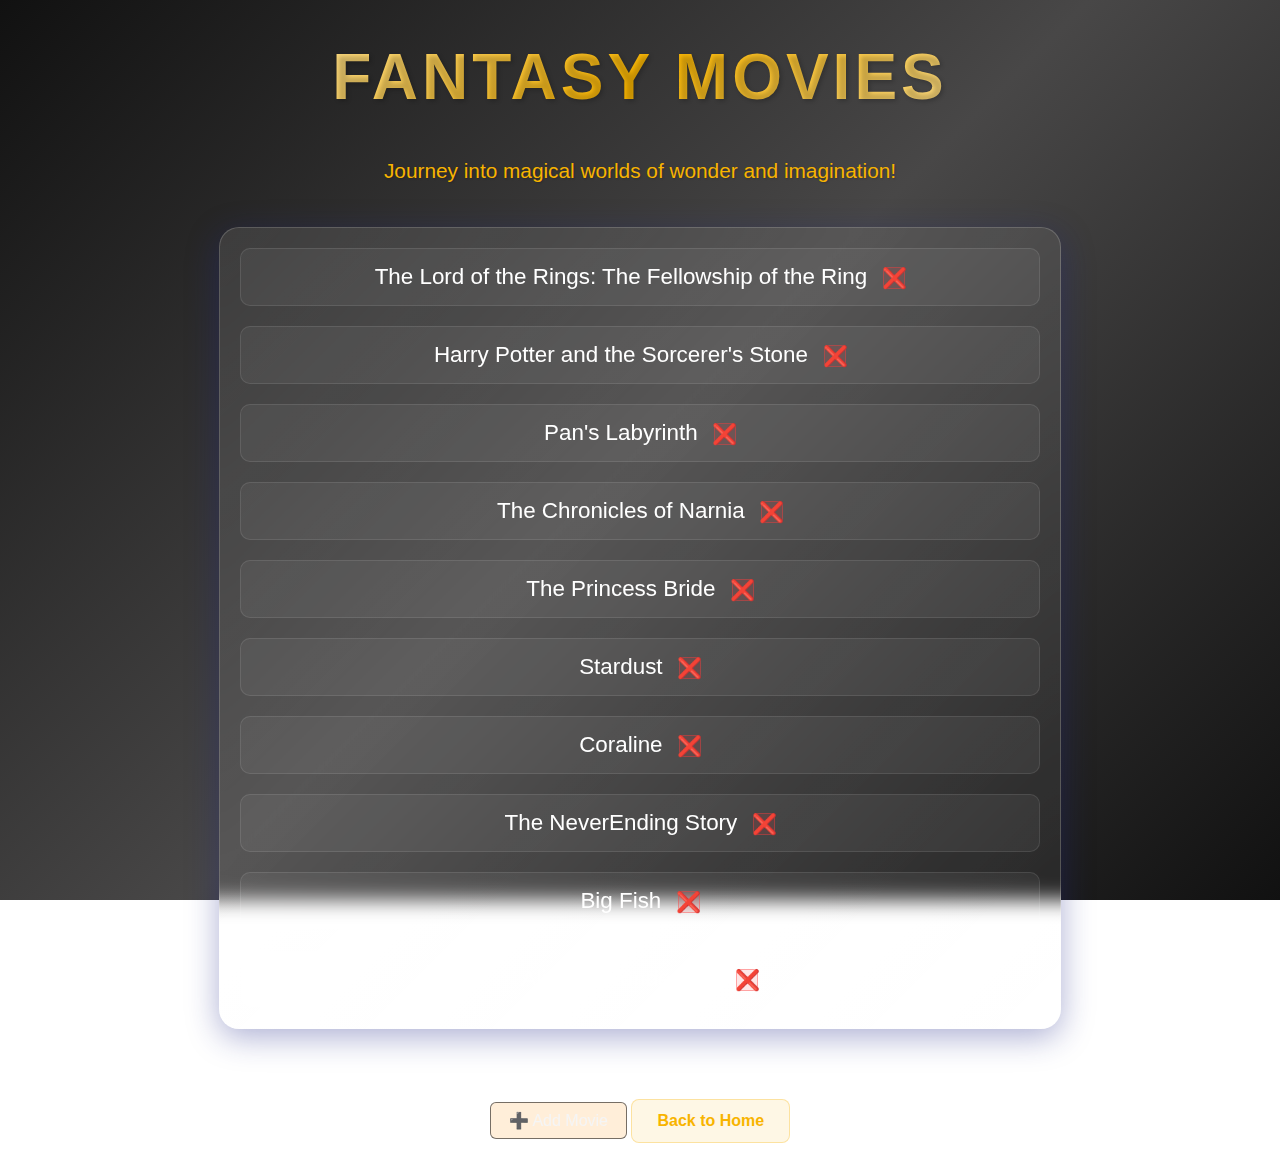
<file: fantasy.html>
<!DOCTYPE html>
<html lang="en">
<head>
  <meta charset="utf-8">
  <title>Fantasy - MovieHub</title>
  <style>
    body {
      margin: 0;
      padding: 0;
      min-height: 100vh;
      font-family: 'Poppins', sans-serif;
      background: linear-gradient(135deg, #111 0%, #484747 50%, #111 100%);
      background-attachment: fixed;
      color: #f0f0f0;
      text-align: center;
      overflow-x: hidden;
    }

    h1 {
      font-family: 'Orbitron', sans-serif;
      font-size: 4em;
      font-weight: 800;
      letter-spacing: 4px;
      text-transform: uppercase;
      margin: 40px 0;
      background: linear-gradient(135deg, #ffffff 0%, #f8b400 50%, #ffffff 100%);
      -webkit-background-clip: text;
      background-clip: text;
      -webkit-text-fill-color: transparent;
      text-shadow: 2px 2px 4px rgba(0, 0, 0, 0.2);
      animation: glow 3s ease-in-out infinite alternate;
    }

    @keyframes glow {
      0% { text-shadow: 0 0 10px rgba(248, 180, 0, 0.2); }
      100% { text-shadow: 0 0 20px rgba(248, 180, 0, 0.4); }
    }

    p {
      font-size: 1.3em;
      color: #f8b400;
      margin: 20px auto;
      max-width: 800px;
      line-height: 1.6;
      text-shadow: 1px 1px 2px rgba(0, 0, 0, 0.2);
    }

    ul {
      list-style: none;
      padding: 20px;
      margin: 40px auto;
      max-width: 800px;
      display: flex;
      flex-direction: column;
      gap: 20px;
      backdrop-filter: blur(10px);
      background: linear-gradient(135deg, rgba(255, 255, 255, 0.1), rgba(255, 255, 255, 0.05));
      border-radius: 20px;
      border: 1px solid rgba(255, 255, 255, 0.18);
      box-shadow: 0 8px 32px 0 rgba(31, 38, 135, 0.37);
    }

    li {
      font-size: 1.4em;
      font-weight: 500;
      color: #ffffff;
      padding: 15px;
      position: relative;
      transition: all 0.3s ease;
      background: rgba(255, 255, 255, 0.05);
      border-radius: 10px;
      border: 1px solid rgba(255, 255, 255, 0.1);
    }

    li:hover {
      transform: translateY(-2px);
      background: rgba(248, 180, 0, 0.1);
      border-color: rgba(248, 180, 0, 0.3);
    }

    .remove-btn {
      background: rgba(255, 60, 60, 0.12);
      border: 1px solid rgba(255, 60, 60, 0.4);
      color: #e36464;
      border-radius: 5px;
      width: 22px;
      height: 22px;
      font-size: 0.9em;
      cursor: pointer;
      display: inline-flex;
      align-items: center;
      justify-content: center;
      transition: all 0.25s ease;
      margin-left: 10px;
      vertical-align: middle;
    }

    .remove-btn:hover {
      background: rgba(255, 60, 60, 0.25);
      border-color: #ff6b6b;
      color: #ff8585;
      transform: scale(1.15);
    }

    #add-btn {
      margin-top: 25px;
      padding: 8px 18px;
      font-size: 1em;
      font-weight: 500;
      color: #f5f5f5;
      background: rgba(255, 140, 0, 0.15);
      border: 1px solid rgba(26, 25, 24, 0.6);
      border-radius: 6px;
      cursor: pointer;
      backdrop-filter: blur(5px);
      transition: all 0.25s ease;
    }

    #add-btn:hover {
      background: rgba(255, 140, 0, 0.25);
      border-color: #ffae42;
      color: #ffae42;
      transform: scale(1.05);
    }

    a {
      color: #f8b400;
      text-decoration: none;
      font-weight: 600;
      display: inline-block;
      margin: 30px 0;
      padding: 12px 25px;
      border-radius: 8px;
      background: rgba(248, 180, 0, 0.1);
      border: 1px solid rgba(248, 180, 0, 0.3);
      transition: all 0.3s ease;
    }

    a:hover {
      background: rgba(248, 180, 0, 0.2);
      transform: translateY(-2px);
    }
  </style>
</head>
<body>
  <h1>Fantasy Movies</h1>
  <p>Journey into magical worlds of wonder and imagination!</p>

  <ul id="movie-list">
    <li>The Lord of the Rings: The Fellowship of the Ring <button class="remove-btn">❌</button></li>
    <li>Harry Potter and the Sorcerer's Stone <button class="remove-btn">❌</button></li>
    <li>Pan's Labyrinth <button class="remove-btn">❌</button></li>
    <li>The Chronicles of Narnia <button class="remove-btn">❌</button></li>
    <li>The Princess Bride <button class="remove-btn">❌</button></li>
    <li>Stardust <button class="remove-btn">❌</button></li>
    <li>Coraline <button class="remove-btn">❌</button></li>
    <li>The NeverEnding Story <button class="remove-btn">❌</button></li>
    <li>Big Fish <button class="remove-btn">❌</button></li>
    <li>Alice in Wonderland <button class="remove-btn">❌</button></li>
  </ul>

  <button id="add-btn">➕ Add Movie</button>

  <a href="index.html">Back to Home</a>

  <script>
    // Get initial movies list or use default if none stored
    const storedMovies = JSON.parse(localStorage.getItem('fantasyMovies')) || [
      'The Lord of the Rings: The Fellowship of the Ring',
      'Harry Potter and the Sorcerer\'s Stone',
      'Pan\'s Labyrinth',
      'The Chronicles of Narnia',
      'The Princess Bride',
      'Stardust',
      'Coraline',
      'The NeverEnding Story',
      'Big Fish',
      'Alice in Wonderland'
    ];

    const movieList = document.getElementById('movie-list');

    // Function to save movies to localStorage
    function saveMovies() {
      const currentMovies = Array.from(movieList.children).map(li => li.textContent.replace('❌', '').trim());
      localStorage.setItem('fantasyMovies', JSON.stringify(currentMovies));
    }

    // Function to remove movie and update storage
    function removeMovie(button) {
      button.parentElement.remove();
      saveMovies();
    }

    // Clear existing list and rebuild from stored movies
    movieList.innerHTML = '';
    storedMovies.forEach(movie => {
      const li = document.createElement('li');
      li.innerHTML = `${movie} <button class="remove-btn">❌</button>`;
      li.querySelector('.remove-btn').addEventListener('click', function() {
        removeMovie(this);
      });
      movieList.appendChild(li);
    });

    // Add movie functionality
    const addBtn = document.getElementById("add-btn");
    addBtn.addEventListener("click", () => {
      const movieName = prompt("Enter the movie name:");
      if (movieName && movieName.trim() !== "") {
        const newMovie = document.createElement("li");
        newMovie.innerHTML = `${movieName.trim()} <button class="remove-btn">❌</button>`;
        movieList.appendChild(newMovie);
        newMovie.querySelector('.remove-btn').addEventListener('click', function() {
          removeMovie(this);
        });
        saveMovies();
      } else {
        alert("Movie name cannot be empty!");
      }
    });
  </script>
</body>
</html>
</file>
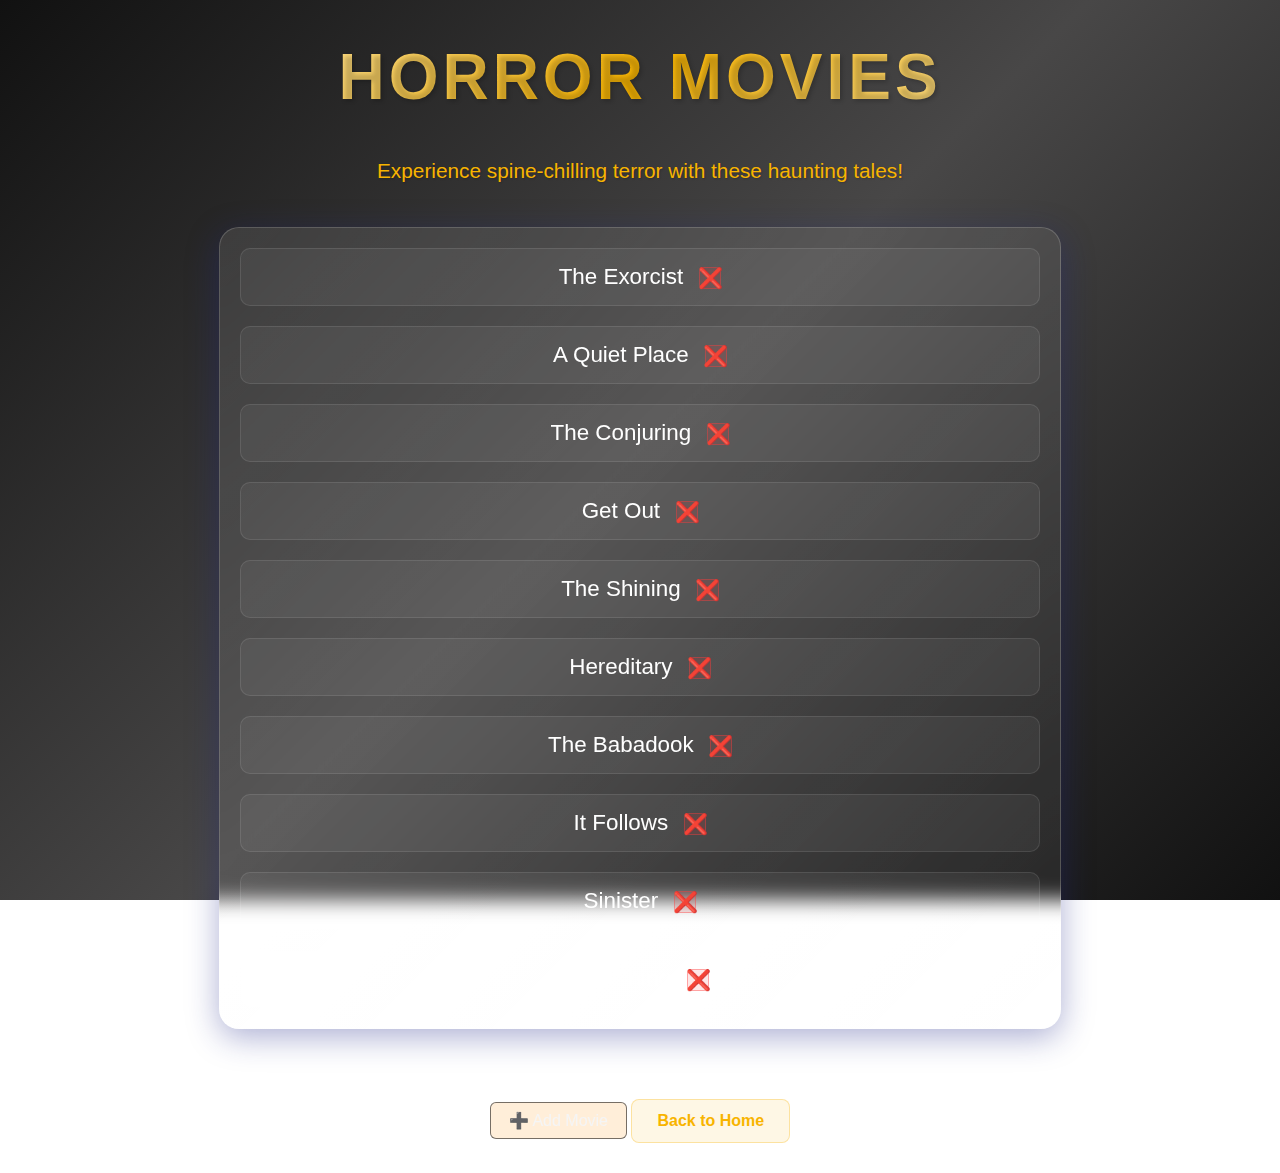
<file: horror.html>
<!DOCTYPE html>
<html lang="en">
<head>
  <meta charset="utf-8">
  <title>Horror - MovieHub</title>
  <style>
    body {
      margin: 0;
      padding: 0;
      min-height: 100vh;
      font-family: 'Poppins', sans-serif;
      background: linear-gradient(135deg, #111 0%, #484747 50%, #111 100%);
      background-attachment: fixed;
      color: #f0f0f0;
      text-align: center;
      overflow-x: hidden;
    }

    h1 {
      font-family: 'Orbitron', sans-serif;
      font-size: 4em;
      font-weight: 800;
      letter-spacing: 4px;
      text-transform: uppercase;
      margin: 40px 0;
      background: linear-gradient(135deg, #ffffff 0%, #f8b400 50%, #ffffff 100%);
      -webkit-background-clip: text;
      background-clip: text;
      -webkit-text-fill-color: transparent;
      text-shadow: 2px 2px 4px rgba(0, 0, 0, 0.2);
      animation: glow 3s ease-in-out infinite alternate;
    }

    @keyframes glow {
      0% { text-shadow: 0 0 10px rgba(248, 180, 0, 0.2); }
      100% { text-shadow: 0 0 20px rgba(248, 180, 0, 0.4); }
    }

    p {
      font-size: 1.3em;
      color: #f8b400;
      margin: 20px auto;
      max-width: 800px;
      line-height: 1.6;
      text-shadow: 1px 1px 2px rgba(0, 0, 0, 0.2);
    }

    ul {
      list-style: none;
      padding: 20px;
      margin: 40px auto;
      max-width: 800px;
      display: flex;
      flex-direction: column;
      gap: 20px;
      backdrop-filter: blur(10px);
      background: linear-gradient(135deg, rgba(255, 255, 255, 0.1), rgba(255, 255, 255, 0.05));
      border-radius: 20px;
      border: 1px solid rgba(255, 255, 255, 0.18);
      box-shadow: 0 8px 32px 0 rgba(31, 38, 135, 0.37);
    }

    li {
      font-size: 1.4em;
      font-weight: 500;
      color: #ffffff;
      padding: 15px;
      position: relative;
      transition: all 0.3s ease;
      background: rgba(255, 255, 255, 0.05);
      border-radius: 10px;
      border: 1px solid rgba(255, 255, 255, 0.1);
    }

    li:hover {
      transform: translateY(-2px);
      background: rgba(248, 180, 0, 0.1);
      border-color: rgba(248, 180, 0, 0.3);
    }

    .remove-btn {
      background: rgba(255, 60, 60, 0.12);
      border: 1px solid rgba(255, 60, 60, 0.4);
      color: #e36464;
      border-radius: 5px;
      width: 22px;
      height: 22px;
      font-size: 0.9em;
      cursor: pointer;
      display: inline-flex;
      align-items: center;
      justify-content: center;
      transition: all 0.25s ease;
      margin-left: 10px;
      vertical-align: middle;
    }

    .remove-btn:hover {
      background: rgba(255, 60, 60, 0.25);
      border-color: #ff6b6b;
      color: #ff8585;
      transform: scale(1.15);
    }

    #add-btn {
      margin-top: 25px;
      padding: 8px 18px;
      font-size: 1em;
      font-weight: 500;
      color: #f5f5f5;
      background: rgba(255, 140, 0, 0.15);
      border: 1px solid rgba(26, 25, 24, 0.6);
      border-radius: 6px;
      cursor: pointer;
      backdrop-filter: blur(5px);
      transition: all 0.25s ease;
    }

    #add-btn:hover {
      background: rgba(255, 140, 0, 0.25);
      border-color: #ffae42;
      color: #ffae42;
      transform: scale(1.05);
    }

    a {
      color: #f8b400;
      text-decoration: none;
      font-weight: 600;
      display: inline-block;
      margin: 30px 0;
      padding: 12px 25px;
      border-radius: 8px;
      background: rgba(248, 180, 0, 0.1);
      border: 1px solid rgba(248, 180, 0, 0.3);
      transition: all 0.3s ease;
    }

    a:hover {
      background: rgba(248, 180, 0, 0.2);
      transform: translateY(-2px);
    }
  </style>
</head>
<body>
  <h1>Horror Movies</h1>
  <p>Experience spine-chilling terror with these haunting tales!</p>

  <ul id="movie-list">
    <li>The Exorcist <button class="remove-btn">❌</button></li>
    <li>A Quiet Place <button class="remove-btn">❌</button></li>
    <li>The Conjuring <button class="remove-btn">❌</button></li>
    <li>Get Out <button class="remove-btn">❌</button></li>
    <li>The Shining <button class="remove-btn">❌</button></li>
    <li>Hereditary <button class="remove-btn">❌</button></li>
    <li>The Babadook <button class="remove-btn">❌</button></li>
    <li>It Follows <button class="remove-btn">❌</button></li>
    <li>Sinister <button class="remove-btn">❌</button></li>
    <li>The Thing <button class="remove-btn">❌</button></li>
  </ul>

  <button id="add-btn">➕ Add Movie</button>

  <a href="index.html">Back to Home</a>

  <script>
    // Get initial movies list or use default if none stored
    const storedMovies = JSON.parse(localStorage.getItem('horrorMovies')) || [
      'The Exorcist',
      'A Quiet Place',
      'The Conjuring',
      'Get Out',
      'The Shining',
      'Hereditary',
      'The Babadook',
      'It Follows',
      'Sinister',
      'The Thing'
    ];

    const movieList = document.getElementById('movie-list');

    // Function to save movies to localStorage
    function saveMovies() {
      const currentMovies = Array.from(movieList.children).map(li => li.textContent.replace('❌', '').trim());
      localStorage.setItem('horrorMovies', JSON.stringify(currentMovies));
    }

    // Function to remove movie and update storage
    function removeMovie(button) {
      button.parentElement.remove();
      saveMovies();
    }

    // Clear existing list and rebuild from stored movies
    movieList.innerHTML = '';
    storedMovies.forEach(movie => {
      const li = document.createElement('li');
      li.innerHTML = `${movie} <button class="remove-btn">❌</button>`;
      li.querySelector('.remove-btn').addEventListener('click', function() {
        removeMovie(this);
      });
      movieList.appendChild(li);
    });

    // Add movie functionality
    const addBtn = document.getElementById("add-btn");
    addBtn.addEventListener("click", () => {
      const movieName = prompt("Enter the movie name:");
      if (movieName && movieName.trim() !== "") {
        const newMovie = document.createElement("li");
        newMovie.innerHTML = `${movieName.trim()} <button class="remove-btn">❌</button>`;
        movieList.appendChild(newMovie);
        newMovie.querySelector('.remove-btn').addEventListener('click', function() {
          removeMovie(this);
        });
        saveMovies();
      } else {
        alert("Movie name cannot be empty!");
      }
    });
  </script>
</body>
</html>
</file>
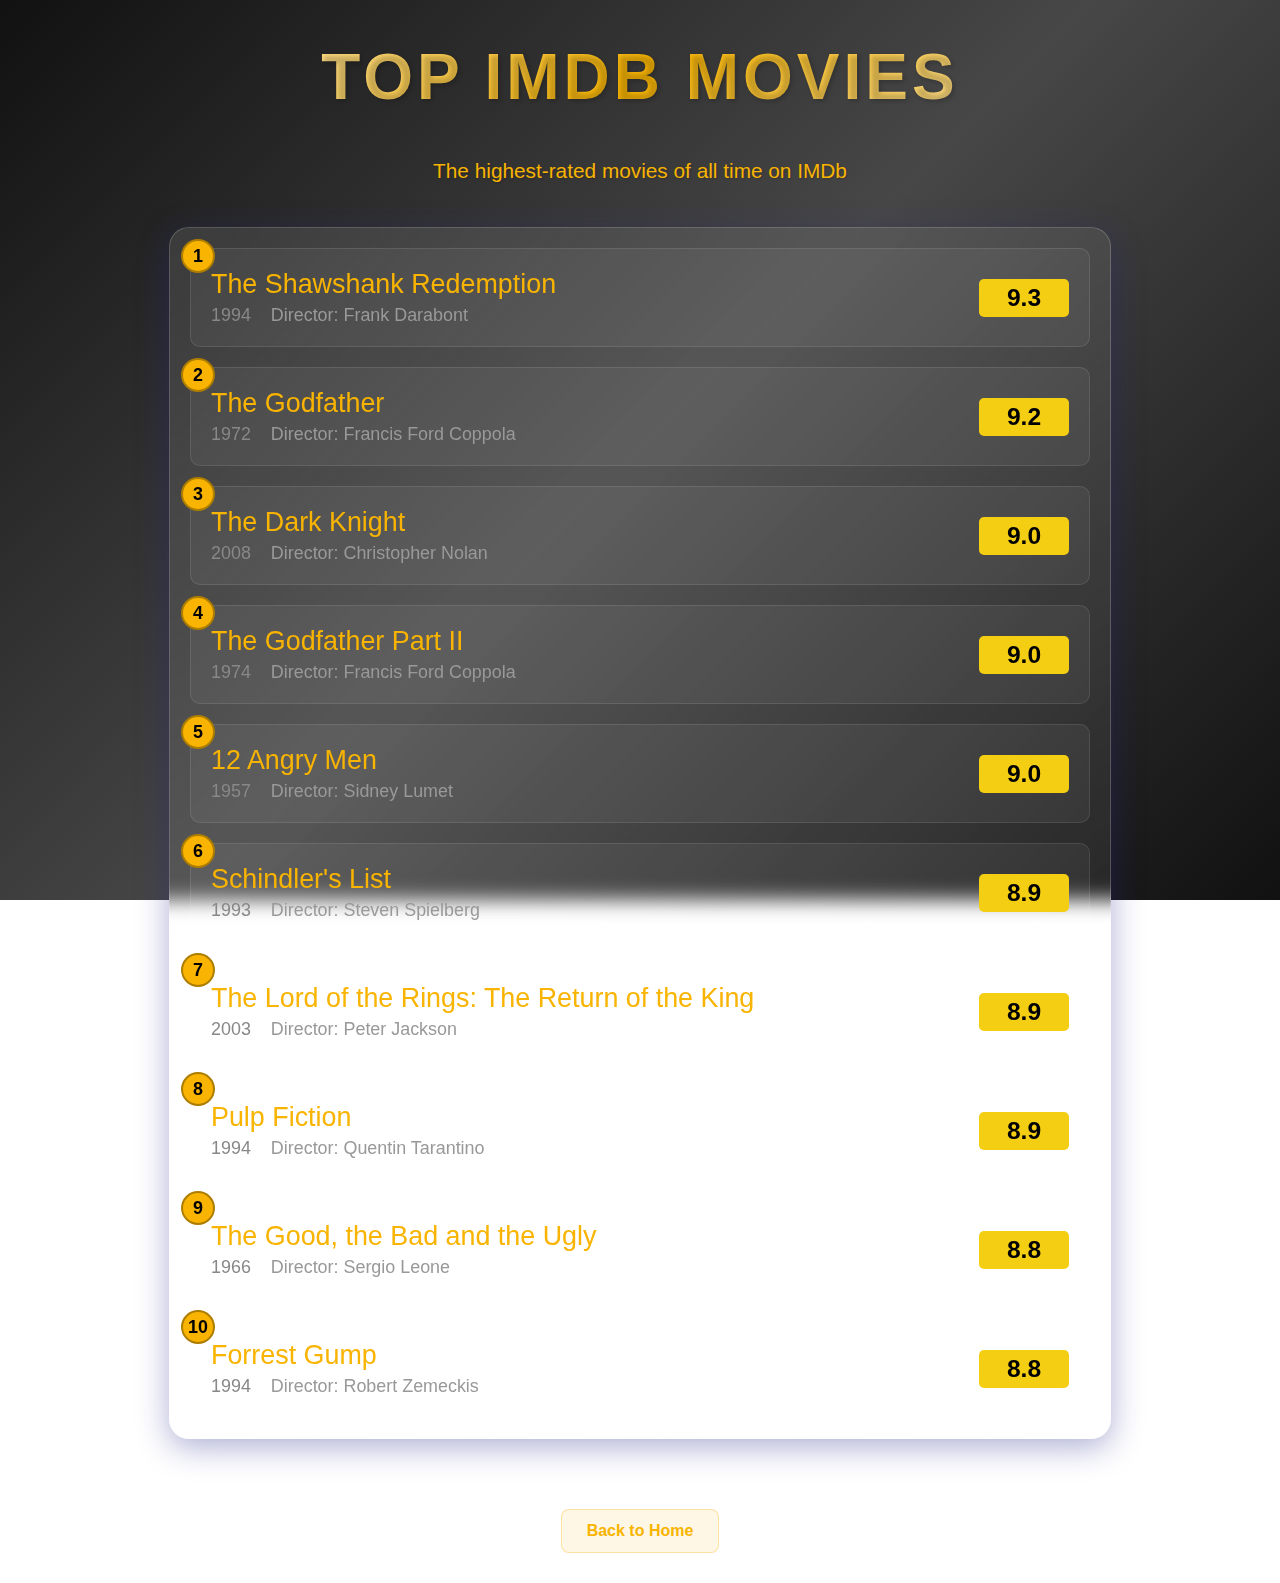
<file: imdb.html>
<!DOCTYPE html>
<html lang="en">
<head>
  <meta charset="utf-8">
  <title>Top IMDb Movies - MovieHub</title>
  <style>
    body {
      margin: 0;
      padding: 0;
      min-height: 100vh;
      font-family: 'Poppins', sans-serif;
      background: linear-gradient(135deg, #111 0%, #484747 50%, #111 100%);
      background-attachment: fixed;
      color: #f0f0f0;
      text-align: center;
      overflow-x: hidden;
    }

    h1 {
      font-family: 'Orbitron', sans-serif;
      font-size: 4em;
      font-weight: 800;
      letter-spacing: 4px;
      text-transform: uppercase;
      margin: 40px 0;
      background: linear-gradient(135deg, #ffffff 0%, #f8b400 50%, #ffffff 100%);
      -webkit-background-clip: text;
      background-clip: text;
      -webkit-text-fill-color: transparent;
      text-shadow: 2px 2px 4px rgba(0, 0, 0, 0.2);
      animation: glow 3s ease-in-out infinite alternate;
    }

    @keyframes glow {
      0% { text-shadow: 0 0 10px rgba(248, 180, 0, 0.2); }
      100% { text-shadow: 0 0 20px rgba(248, 180, 0, 0.4); }
    }

    p {
      font-size: 1.3em;
      color: #f8b400;
      margin: 20px auto;
      max-width: 800px;
      line-height: 1.6;
      text-shadow: 1px 1px 2px rgba(0, 0, 0, 0.2);
    }

    .movie-list {
      list-style: none;
      padding: 20px;
      margin: 40px auto;
      max-width: 900px;
      display: flex;
      flex-direction: column;
      gap: 20px;
      backdrop-filter: blur(10px);
      background: linear-gradient(135deg, rgba(255, 255, 255, 0.1), rgba(255, 255, 255, 0.05));
      border-radius: 20px;
      border: 1px solid rgba(255, 255, 255, 0.18);
      box-shadow: 0 8px 32px 0 rgba(31, 38, 135, 0.37);
    }

    .movie-card {
      font-size: 1.4em;
      font-weight: 500;
      color: #ffffff;
      padding: 20px;
      position: relative;
      transition: all 0.3s ease;
      background: rgba(255, 255, 255, 0.05);
      border-radius: 10px;
      border: 1px solid rgba(255, 255, 255, 0.1);
      display: flex;
      justify-content: space-between;
      align-items: center;
    }

    .movie-card:hover {
      transform: translateY(-2px);
      background: rgba(248, 180, 0, 0.1);
      border-color: rgba(248, 180, 0, 0.3);
    }

    .movie-info {
      text-align: left;
      flex-grow: 1;
    }

    .movie-title {
      font-size: 1.2em;
      color: #f8b400;
      margin-bottom: 5px;
    }

    .movie-details {
      font-size: 0.8em;
      color: #aaa;
      display: flex;
      gap: 20px;
    }

    .movie-year {
      color: #888;
    }

    .movie-director {
      color: #999;
    }

    .imdb-rating {
      background: #f3ce13;
      color: #000;
      padding: 5px 15px;
      border-radius: 5px;
      font-weight: bold;
      font-size: 1.1em;
      min-width: 60px;
      text-align: center;
      margin-left: 20px;
    }

    .rank {
      position: absolute;
      top: -10px;
      left: -10px;
      background: #f8b400;
      color: #000;
      width: 30px;
      height: 30px;
      border-radius: 50%;
      display: flex;
      align-items: center;
      justify-content: center;
      font-size: 0.8em;
      font-weight: bold;
      border: 2px solid rgba(0, 0, 0, 0.3);
    }

    a {
      color: #f8b400;
      text-decoration: none;
      font-weight: 600;
      display: inline-block;
      margin: 30px 0;
      padding: 12px 25px;
      border-radius: 8px;
      background: rgba(248, 180, 0, 0.1);
      border: 1px solid rgba(248, 180, 0, 0.3);
      transition: all 0.3s ease;
    }

    a:hover {
      background: rgba(248, 180, 0, 0.2);
      transform: translateY(-2px);
    }
  </style>
</head>
<body>
  <h1>Top IMDb Movies</h1>
  <p>The highest-rated movies of all time on IMDb</p>

  <ul class="movie-list">
    <li class="movie-card">
      <div class="rank">1</div>
      <div class="movie-info">
        <div class="movie-title">The Shawshank Redemption</div>
        <div class="movie-details">
          <span class="movie-year">1994</span>
          <span class="movie-director">Director: Frank Darabont</span>
        </div>
      </div>
      <div class="imdb-rating">9.3</div>
    </li>
    <li class="movie-card">
      <div class="rank">2</div>
      <div class="movie-info">
        <div class="movie-title">The Godfather</div>
        <div class="movie-details">
          <span class="movie-year">1972</span>
          <span class="movie-director">Director: Francis Ford Coppola</span>
        </div>
      </div>
      <div class="imdb-rating">9.2</div>
    </li>
    <li class="movie-card">
      <div class="rank">3</div>
      <div class="movie-info">
        <div class="movie-title">The Dark Knight</div>
        <div class="movie-details">
          <span class="movie-year">2008</span>
          <span class="movie-director">Director: Christopher Nolan</span>
        </div>
      </div>
      <div class="imdb-rating">9.0</div>
    </li>
    <li class="movie-card">
      <div class="rank">4</div>
      <div class="movie-info">
        <div class="movie-title">The Godfather Part II</div>
        <div class="movie-details">
          <span class="movie-year">1974</span>
          <span class="movie-director">Director: Francis Ford Coppola</span>
        </div>
      </div>
      <div class="imdb-rating">9.0</div>
    </li>
    <li class="movie-card">
      <div class="rank">5</div>
      <div class="movie-info">
        <div class="movie-title">12 Angry Men</div>
        <div class="movie-details">
          <span class="movie-year">1957</span>
          <span class="movie-director">Director: Sidney Lumet</span>
        </div>
      </div>
      <div class="imdb-rating">9.0</div>
    </li>
    <li class="movie-card">
      <div class="rank">6</div>
      <div class="movie-info">
        <div class="movie-title">Schindler's List</div>
        <div class="movie-details">
          <span class="movie-year">1993</span>
          <span class="movie-director">Director: Steven Spielberg</span>
        </div>
      </div>
      <div class="imdb-rating">8.9</div>
    </li>
    <li class="movie-card">
      <div class="rank">7</div>
      <div class="movie-info">
        <div class="movie-title">The Lord of the Rings: The Return of the King</div>
        <div class="movie-details">
          <span class="movie-year">2003</span>
          <span class="movie-director">Director: Peter Jackson</span>
        </div>
      </div>
      <div class="imdb-rating">8.9</div>
    </li>
    <li class="movie-card">
      <div class="rank">8</div>
      <div class="movie-info">
        <div class="movie-title">Pulp Fiction</div>
        <div class="movie-details">
          <span class="movie-year">1994</span>
          <span class="movie-director">Director: Quentin Tarantino</span>
        </div>
      </div>
      <div class="imdb-rating">8.9</div>
    </li>
    <li class="movie-card">
      <div class="rank">9</div>
      <div class="movie-info">
        <div class="movie-title">The Good, the Bad and the Ugly</div>
        <div class="movie-details">
          <span class="movie-year">1966</span>
          <span class="movie-director">Director: Sergio Leone</span>
        </div>
      </div>
      <div class="imdb-rating">8.8</div>
    </li>
    <li class="movie-card">
      <div class="rank">10</div>
      <div class="movie-info">
        <div class="movie-title">Forrest Gump</div>
        <div class="movie-details">
          <span class="movie-year">1994</span>
          <span class="movie-director">Director: Robert Zemeckis</span>
        </div>
      </div>
      <div class="imdb-rating">8.8</div>
    </li>
  </ul>

  <a href="index.html">Back to Home</a>
</body>
</html>
</file>
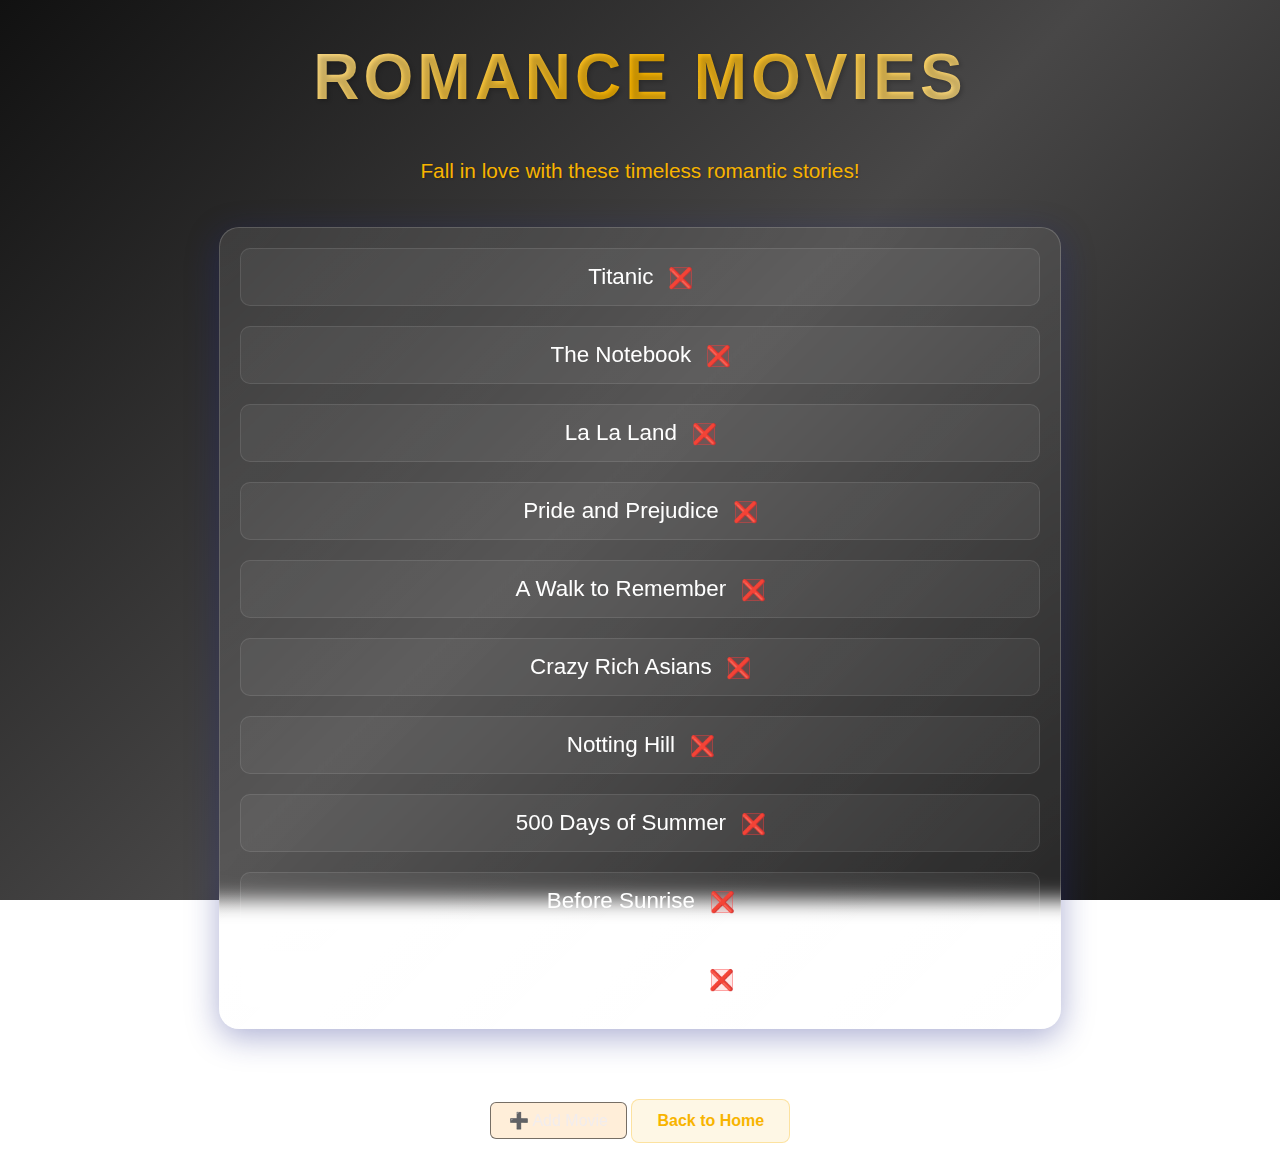
<file: romance.html>
<!DOCTYPE html>
<html lang="en">
<head>
  <meta charset="utf-8">
  <title>Romance - MovieHub</title>
  <style>
    body {
      margin: 0;
      padding: 0;
      min-height: 100vh;
      font-family: 'Poppins', sans-serif;
      background: linear-gradient(135deg, #111 0%, #484747 50%, #111 100%);
      background-attachment: fixed;
      color: #f0f0f0;
      text-align: center;
      overflow-x: hidden;
    }

    h1 {
      font-family: 'Orbitron', sans-serif;
      font-size: 4em;
      font-weight: 800;
      letter-spacing: 4px;
      text-transform: uppercase;
      margin: 40px 0;
      background: linear-gradient(135deg, #ffffff 0%, #f8b400 50%, #ffffff 100%);
      -webkit-background-clip: text;
      background-clip: text;
      -webkit-text-fill-color: transparent;
      text-shadow: 2px 2px 4px rgba(0, 0, 0, 0.2);
      animation: glow 3s ease-in-out infinite alternate;
    }

    @keyframes glow {
      0% { text-shadow: 0 0 10px rgba(248, 180, 0, 0.2); }
      100% { text-shadow: 0 0 20px rgba(248, 180, 0, 0.4); }
    }


    p {
      font-size: 1.3em;
      color: #f8b400;
      margin: 20px auto;
      max-width: 800px;
      line-height: 1.6;
      text-shadow: 1px 1px 2px rgba(0, 0, 0, 0.2);
    }

    ul {
      list-style: none;
      padding: 20px;
      margin: 40px auto;
      max-width: 800px;
      display: flex;
      flex-direction: column;
      gap: 20px;
      backdrop-filter: blur(10px);
      background: linear-gradient(135deg, rgba(255, 255, 255, 0.1), rgba(255, 255, 255, 0.05));
      border-radius: 20px;
      border: 1px solid rgba(255, 255, 255, 0.18);
      box-shadow: 0 8px 32px 0 rgba(31, 38, 135, 0.37);
    }

    li {
      font-size: 1.4em;
      font-weight: 500;
      color: #ffffff;
      padding: 15px;
      position: relative;
      transition: all 0.3s ease;
      background: rgba(255, 255, 255, 0.05);
      border-radius: 10px;
      border: 1px solid rgba(255, 255, 255, 0.1);
    }

    li:hover {
      transform: translateY(-2px);
      background: rgba(248, 180, 0, 0.1);
      border-color: rgba(248, 180, 0, 0.3);
    }

    a {
      color: #f8b400;
      text-decoration: none;
      font-weight: 600;
      display: inline-block;
      margin: 30px 0;
      padding: 12px 25px;
      border-radius: 8px;
      background: rgba(248, 180, 0, 0.1);
      border: 1px solid rgba(248, 180, 0, 0.3);
      transition: all 0.3s ease;
    }

    a:hover {
      background: rgba(248, 180, 0, 0.2);
      transform: translateY(-2px);
    }

    .remove-btn {
      background: rgba(255, 60, 60, 0.12);
      border: 1px solid rgba(255, 60, 60, 0.4);
      color: #e36464;
      border-radius: 5px;
      width: 22px;
      height: 22px;
      font-size: 0.9em;
      cursor: pointer;
      display: inline-flex;
      align-items: center;
      justify-content: center;
      transition: all 0.25s ease;
      margin-left: 10px;
      vertical-align: middle;
    }

    .remove-btn:hover {
      background: rgba(255, 60, 60, 0.25);
      border-color: #ff6b6b;
      color: #ff8585;
      transform: scale(1.15);
    }

    #add-btn {
      margin-top: 25px;
      padding: 8px 18px;
      font-size: 1em;
      font-weight: 500;
      color: #f2eded;
      background: rgba(255, 140, 0, 0.15);
      border: 1px solid rgba(26, 25, 24, 0.6);
      border-radius: 6px;
      cursor: pointer;
      backdrop-filter: blur(5px);
      transition: all 0.25s ease;
    }

    #add-btn:hover {
      background: rgba(255, 140, 0, 0.25);
      border-color: #ffae42;
      color: #ffae42;
      transform: scale(1.05);
    }
  </style>
</head>
<body>
  <h1>Romance Movies</h1>
  <p>Fall in love with these timeless romantic stories!</p>

  <ul id="movie-list">
    <li>Titanic <button class="remove-btn">❌</button></li>
    <li>The Notebook <button class="remove-btn">❌</button></li>
    <li>La La Land <button class="remove-btn">❌</button></li>
    <li>Pride and Prejudice <button class="remove-btn">❌</button></li>
    <li>A Walk to Remember <button class="remove-btn">❌</button></li>
    <li>Crazy Rich Asians <button class="remove-btn">❌</button></li>
    <li>Notting Hill <button class="remove-btn">❌</button></li>
    <li>500 Days of Summer <button class="remove-btn">❌</button></li>
    <li>Before Sunrise <button class="remove-btn">❌</button></li>
    <li>Me Before You <button class="remove-btn">❌</button></li>
  </ul>

  <button id="add-btn">➕ Add Movie</button>

  <a href="index.html">Back to Home</a>

  <script>
    // Get initial movies list or use default if none stored
    const storedMovies = JSON.parse(localStorage.getItem('romanceMovies')) || [
      'Titanic',
      'The Notebook',
      'La La Land',
      'Pride and Prejudice',
      'A Walk to Remember',
      'Crazy Rich Asians',
      'Notting Hill',
      '500 Days of Summer',
      'Before Sunrise',
      'Me Before You'
    ];

    const movieList = document.getElementById('movie-list');

    // Function to save movies to localStorage
    function saveMovies() {
      const currentMovies = Array.from(movieList.children).map(li => li.textContent.replace('❌', '').trim());
      localStorage.setItem('romanceMovies', JSON.stringify(currentMovies));
    }

    // Function to remove movie and update storage
    function removeMovie(button) {
      button.parentElement.remove();
      saveMovies();
    }

    // Clear existing list and rebuild from stored movies
    movieList.innerHTML = '';
    storedMovies.forEach(movie => {
      const li = document.createElement('li');
      li.innerHTML = `${movie} <button class="remove-btn">❌</button>`;
      li.querySelector('.remove-btn').addEventListener('click', function() {
        removeMovie(this);
      });
      movieList.appendChild(li);
    });

    // Add movie functionality
    const addBtn = document.getElementById("add-btn");
    addBtn.addEventListener("click", () => {
      const movieName = prompt("Enter the movie name:");
      if (movieName && movieName.trim() !== "") {
        const newMovie = document.createElement("li");
        newMovie.innerHTML = `${movieName.trim()} <button class="remove-btn">❌</button>`;
        movieList.appendChild(newMovie);
        newMovie.querySelector('.remove-btn').addEventListener('click', function() {
          removeMovie(this);
        });
        saveMovies();
      } else {
        alert("Movie name cannot be empty!");
      }
    });
  </script>

</body>
</html>
</file>
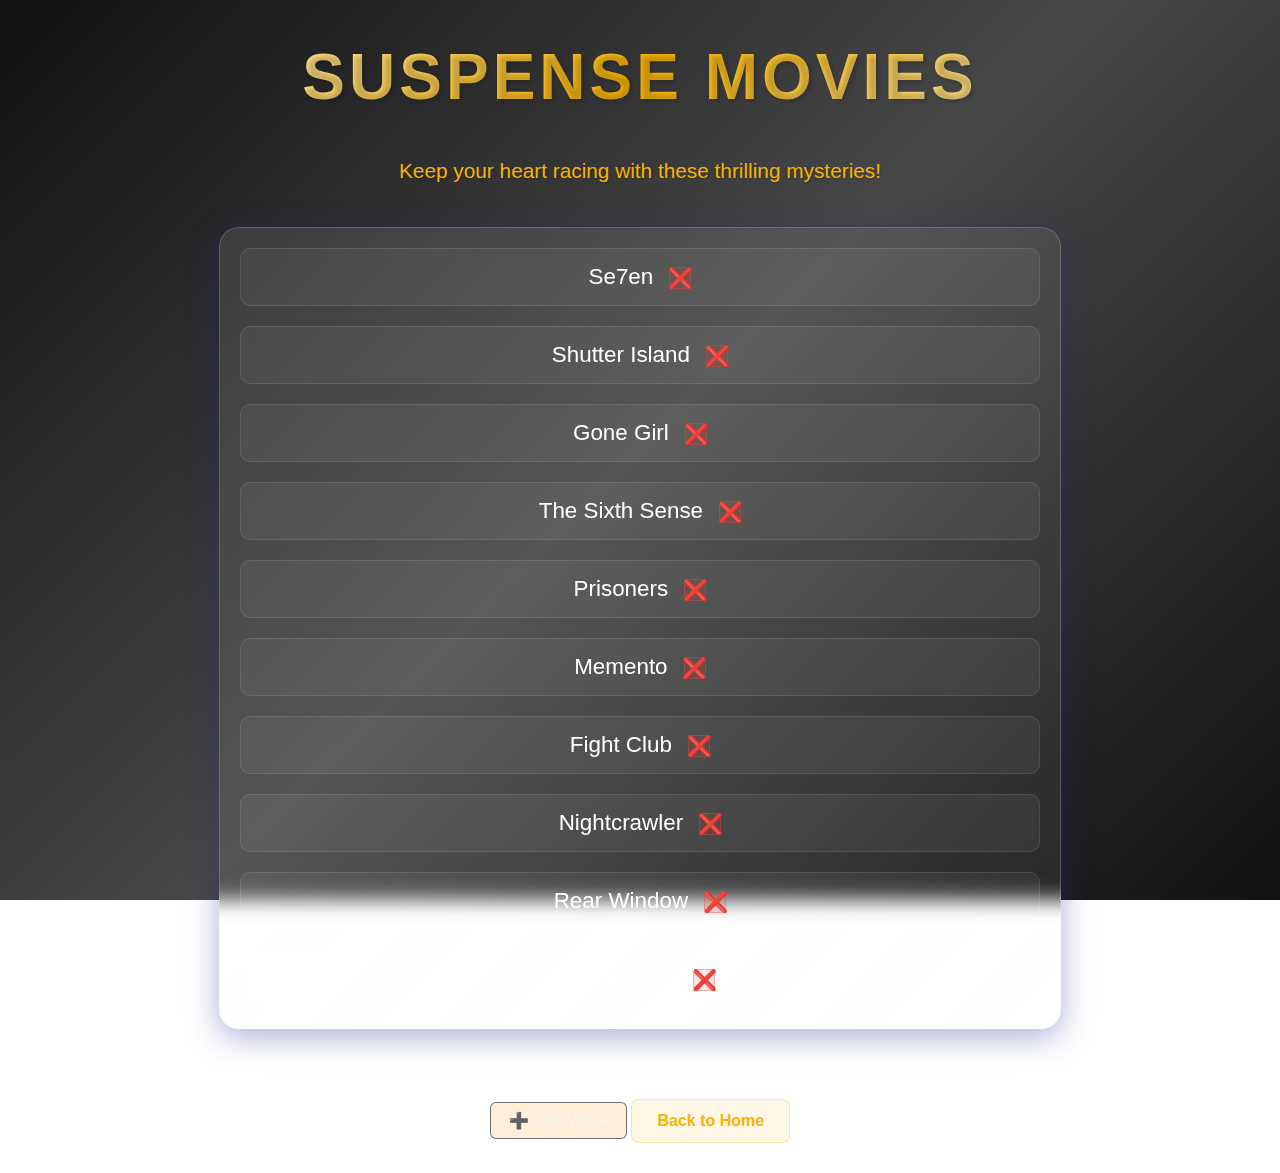
<file: suspense.html>
<!DOCTYPE html>
<html lang="en">
<head>
  <meta charset="utf-8">
  <title>Suspense - MovieHub</title>
  <style>
    body {
      margin: 0;
      padding: 0;
      min-height: 100vh;
      font-family: 'Poppins', sans-serif;
      background: linear-gradient(135deg, #111 0%, #484747 50%, #111 100%);
      background-attachment: fixed;
      color: #f0f0f0;
      text-align: center;
      overflow-x: hidden;
    }

    h1 {
      font-family: 'Orbitron', sans-serif;
      font-size: 4em;
      font-weight: 800;
      letter-spacing: 4px;
      text-transform: uppercase;
      margin: 40px 0;
      background: linear-gradient(135deg, #ffffff 0%, #f8b400 50%, #ffffff 100%);
      -webkit-background-clip: text;
      background-clip: text;
      -webkit-text-fill-color: transparent;
      text-shadow: 2px 2px 4px rgba(0, 0, 0, 0.2);
      animation: glow 3s ease-in-out infinite alternate;
    }

    @keyframes glow {
      0% { text-shadow: 0 0 10px rgba(248, 180, 0, 0.2); }
      100% { text-shadow: 0 0 20px rgba(248, 180, 0, 0.4); }
    }


    p {
      font-size: 1.3em;
      color: #f8b400;
      margin: 20px auto;
      max-width: 800px;
      line-height: 1.6;
      text-shadow: 1px 1px 2px rgba(0, 0, 0, 0.2);
    }

    ul {
      list-style: none;
      padding: 20px;
      margin: 40px auto;
      max-width: 800px;
      display: flex;
      flex-direction: column;
      gap: 20px;
      backdrop-filter: blur(10px);
      background: linear-gradient(135deg, rgba(255, 255, 255, 0.1), rgba(255, 255, 255, 0.05));
      border-radius: 20px;
      border: 1px solid rgba(255, 255, 255, 0.18);
      box-shadow: 0 8px 32px 0 rgba(31, 38, 135, 0.37);
    }

    li {
      font-size: 1.4em;
      font-weight: 500;
      color: #ffffff;
      padding: 15px;
      position: relative;
      transition: all 0.3s ease;
      background: rgba(255, 255, 255, 0.05);
      border-radius: 10px;
      border: 1px solid rgba(255, 255, 255, 0.1);
    }

    li:hover {
      transform: translateY(-2px);
      background: rgba(248, 180, 0, 0.1);
      border-color: rgba(248, 180, 0, 0.3);
    }

    a {
      color: #f8b400;
      text-decoration: none;
      font-weight: 600;
      display: inline-block;
      margin: 30px 0;
      padding: 12px 25px;
      border-radius: 8px;
      background: rgba(248, 180, 0, 0.1);
      border: 1px solid rgba(248, 180, 0, 0.3);
      transition: all 0.3s ease;
    }

    a:hover {
      background: rgba(248, 180, 0, 0.2);
      transform: translateY(-2px);
    }

    .remove-btn {
      background: rgba(255, 60, 60, 0.12);
      border: 1px solid rgba(255, 60, 60, 0.4);
      color: #e36464;
      border-radius: 5px;
      width: 22px;
      height: 22px;
      font-size: 0.9em;
      cursor: pointer;
      display: inline-flex;
      align-items: center;
      justify-content: center;
      transition: all 0.25s ease;
      margin-left: 10px;
      vertical-align: middle;
    }

    .remove-btn:hover {
      background: rgba(255, 60, 60, 0.25);
      border-color: #ff6b6b;
      color: #ff8585;
      transform: scale(1.15);
    }

    #add-btn {
      margin-top: 25px;
      padding: 8px 18px;
      font-size: 1em;
      font-weight: 500;
      color: #f5f5f5;
      background: rgba(255, 140, 0, 0.15);
      border: 1px solid rgba(26, 25, 24, 0.6);
      border-radius: 6px;
      cursor: pointer;
      backdrop-filter: blur(5px);
      transition: all 0.25s ease;
    }

    #add-btn:hover {
      background: rgba(255, 140, 0, 0.25);
      border-color: #ffae42;
      color: #ffae42;
      transform: scale(1.05);
    }
  </style>
</head>
<body>
  <h1>Suspense Movies</h1>
  <p>Keep your heart racing with these thrilling mysteries!</p>

  <ul id="movie-list">
    <li>Se7en <button class="remove-btn">❌</button></li>
    <li>Shutter Island <button class="remove-btn">❌</button></li>
    <li>Gone Girl <button class="remove-btn">❌</button></li>
    <li>The Sixth Sense <button class="remove-btn">❌</button></li>
    <li>Prisoners <button class="remove-btn">❌</button></li>
    <li>Memento <button class="remove-btn">❌</button></li>
    <li>Fight Club <button class="remove-btn">❌</button></li>
    <li>Nightcrawler <button class="remove-btn">❌</button></li>
    <li>Rear Window <button class="remove-btn">❌</button></li>
    <li>The Others <button class="remove-btn">❌</button></li>
  </ul>

  <button id="add-btn">➕ Add Movie</button>

  <a href="index.html">Back to Home</a>

  <script>
    // Get initial movies list or use default if none stored
    const storedMovies = JSON.parse(localStorage.getItem('suspenseMovies')) || [
      'Se7en',
      'Shutter Island',
      'Gone Girl',
      'The Sixth Sense',
      'Prisoners',
      'Memento',
      'Fight Club',
      'Nightcrawler',
      'Rear Window',
      'The Others'
    ];

    const movieList = document.getElementById('movie-list');

    // Function to save movies to localStorage
    function saveMovies() {
      const currentMovies = Array.from(movieList.children).map(li => li.textContent.replace('❌', '').trim());
      localStorage.setItem('suspenseMovies', JSON.stringify(currentMovies));
    }

    // Function to remove movie and update storage
    function removeMovie(button) {
      button.parentElement.remove();
      saveMovies();
    }

    // Clear existing list and rebuild from stored movies
    movieList.innerHTML = '';
    storedMovies.forEach(movie => {
      const li = document.createElement('li');
      li.innerHTML = `${movie} <button class="remove-btn">❌</button>`;
      li.querySelector('.remove-btn').addEventListener('click', function() {
        removeMovie(this);
      });
      movieList.appendChild(li);
    });

    // Add movie functionality
    const addBtn = document.getElementById("add-btn");
    addBtn.addEventListener("click", () => {
      const movieName = prompt("Enter the movie name:");
      if (movieName && movieName.trim() !== "") {
        const newMovie = document.createElement("li");
        newMovie.innerHTML = `${movieName.trim()} <button class="remove-btn">❌</button>`;
        movieList.appendChild(newMovie);
        newMovie.querySelector('.remove-btn').addEventListener('click', function() {
          removeMovie(this);
        });
        saveMovies();
      } else {
        alert("Movie name cannot be empty!");
      }
    });
  </script>

</body>
</html>
</file>
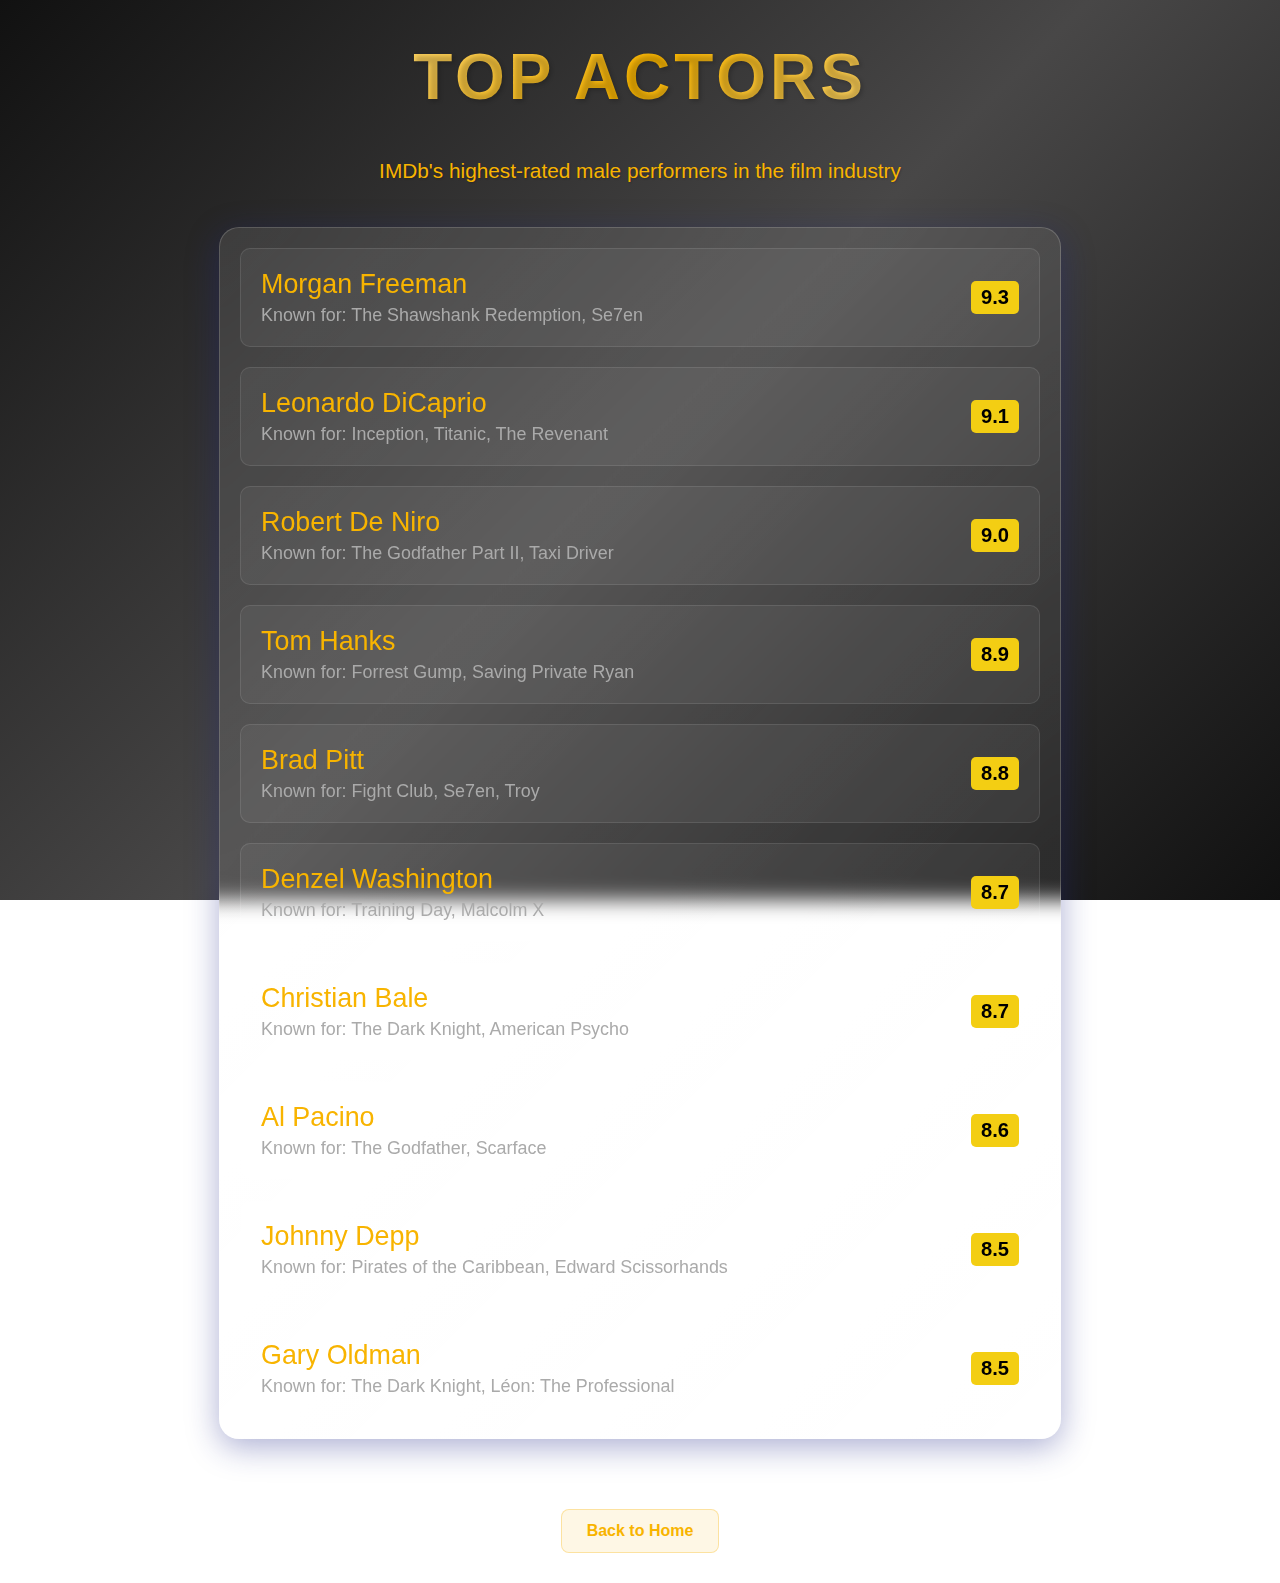
<file: top-actors.html>
<!DOCTYPE html>
<html lang="en">
<head>
  <meta charset="utf-8">
  <title>Top Actors - MovieHub</title>
  <style>
    body {
      margin: 0;
      padding: 0;
      min-height: 100vh;
      font-family: 'Poppins', sans-serif;
      background: linear-gradient(135deg, #111 0%, #484747 50%, #111 100%);
      background-attachment: fixed;
      color: #f0f0f0;
      text-align: center;
      overflow-x: hidden;
    }

    h1 {
      font-family: 'Orbitron', sans-serif;
      font-size: 4em;
      font-weight: 800;
      letter-spacing: 4px;
      text-transform: uppercase;
      margin: 40px 0;
      background: linear-gradient(135deg, #ffffff 0%, #f8b400 50%, #ffffff 100%);
      -webkit-background-clip: text;
      background-clip: text;
      -webkit-text-fill-color: transparent;
      text-shadow: 2px 2px 4px rgba(0, 0, 0, 0.2);
      animation: glow 3s ease-in-out infinite alternate;
    }

    @keyframes glow {
      0% { text-shadow: 0 0 10px rgba(248, 180, 0, 0.2); }
      100% { text-shadow: 0 0 20px rgba(248, 180, 0, 0.4); }
    }

    p {
      font-size: 1.3em;
      color: #f8b400;
      margin: 20px auto;
      max-width: 800px;
      line-height: 1.6;
      text-shadow: 1px 1px 2px rgba(0, 0, 0, 0.2);
    }

    .actor-list {
      list-style: none;
      padding: 20px;
      margin: 40px auto;
      max-width: 800px;
      display: flex;
      flex-direction: column;
      gap: 20px;
      backdrop-filter: blur(10px);
      background: linear-gradient(135deg, rgba(255, 255, 255, 0.1), rgba(255, 255, 255, 0.05));
      border-radius: 20px;
      border: 1px solid rgba(255, 255, 255, 0.18);
      box-shadow: 0 8px 32px 0 rgba(31, 38, 135, 0.37);
    }

    .actor-card {
      font-size: 1.4em;
      font-weight: 500;
      color: #ffffff;
      padding: 20px;
      position: relative;
      transition: all 0.3s ease;
      background: rgba(255, 255, 255, 0.05);
      border-radius: 10px;
      border: 1px solid rgba(255, 255, 255, 0.1);
      display: flex;
      justify-content: space-between;
      align-items: center;
    }

    .actor-card:hover {
      transform: translateY(-2px);
      background: rgba(248, 180, 0, 0.1);
      border-color: rgba(248, 180, 0, 0.3);
    }

    .actor-info {
      text-align: left;
    }

    .actor-name {
      font-size: 1.2em;
      color: #f8b400;
    }

    .known-for {
      font-size: 0.8em;
      color: #aaa;
      margin-top: 5px;
    }

    .imdb-rating {
      background: #f3ce13;
      color: #000;
      padding: 5px 10px;
      border-radius: 5px;
      font-weight: bold;
      font-size: 0.9em;
    }

    a {
      color: #f8b400;
      text-decoration: none;
      font-weight: 600;
      display: inline-block;
      margin: 30px 0;
      padding: 12px 25px;
      border-radius: 8px;
      background: rgba(248, 180, 0, 0.1);
      border: 1px solid rgba(248, 180, 0, 0.3);
      transition: all 0.3s ease;
    }

    a:hover {
      background: rgba(248, 180, 0, 0.2);
      transform: translateY(-2px);
    }
  </style>
</head>
<body>
  <h1>Top Actors</h1>
  <p>IMDb's highest-rated male performers in the film industry</p>

  <ul class="actor-list">
    <li class="actor-card">
      <div class="actor-info">
        <div class="actor-name">Morgan Freeman</div>
        <div class="known-for">Known for: The Shawshank Redemption, Se7en</div>
      </div>
      <div class="imdb-rating">9.3</div>
    </li>
    <li class="actor-card">
      <div class="actor-info">
        <div class="actor-name">Leonardo DiCaprio</div>
        <div class="known-for">Known for: Inception, Titanic, The Revenant</div>
      </div>
      <div class="imdb-rating">9.1</div>
    </li>
    <li class="actor-card">
      <div class="actor-info">
        <div class="actor-name">Robert De Niro</div>
        <div class="known-for">Known for: The Godfather Part II, Taxi Driver</div>
      </div>
      <div class="imdb-rating">9.0</div>
    </li>
    <li class="actor-card">
      <div class="actor-info">
        <div class="actor-name">Tom Hanks</div>
        <div class="known-for">Known for: Forrest Gump, Saving Private Ryan</div>
      </div>
      <div class="imdb-rating">8.9</div>
    </li>
    <li class="actor-card">
      <div class="actor-info">
        <div class="actor-name">Brad Pitt</div>
        <div class="known-for">Known for: Fight Club, Se7en, Troy</div>
      </div>
      <div class="imdb-rating">8.8</div>
    </li>
    <li class="actor-card">
      <div class="actor-info">
        <div class="actor-name">Denzel Washington</div>
        <div class="known-for">Known for: Training Day, Malcolm X</div>
      </div>
      <div class="imdb-rating">8.7</div>
    </li>
    <li class="actor-card">
      <div class="actor-info">
        <div class="actor-name">Christian Bale</div>
        <div class="known-for">Known for: The Dark Knight, American Psycho</div>
      </div>
      <div class="imdb-rating">8.7</div>
    </li>
    <li class="actor-card">
      <div class="actor-info">
        <div class="actor-name">Al Pacino</div>
        <div class="known-for">Known for: The Godfather, Scarface</div>
      </div>
      <div class="imdb-rating">8.6</div>
    </li>
    <li class="actor-card">
      <div class="actor-info">
        <div class="actor-name">Johnny Depp</div>
        <div class="known-for">Known for: Pirates of the Caribbean, Edward Scissorhands</div>
      </div>
      <div class="imdb-rating">8.5</div>
    </li>
    <li class="actor-card">
      <div class="actor-info">
        <div class="actor-name">Gary Oldman</div>
        <div class="known-for">Known for: The Dark Knight, Léon: The Professional</div>
      </div>
      <div class="imdb-rating">8.5</div>
    </li>
  </ul>

  <a href="index.html">Back to Home</a>
</body>
</html>
</file>
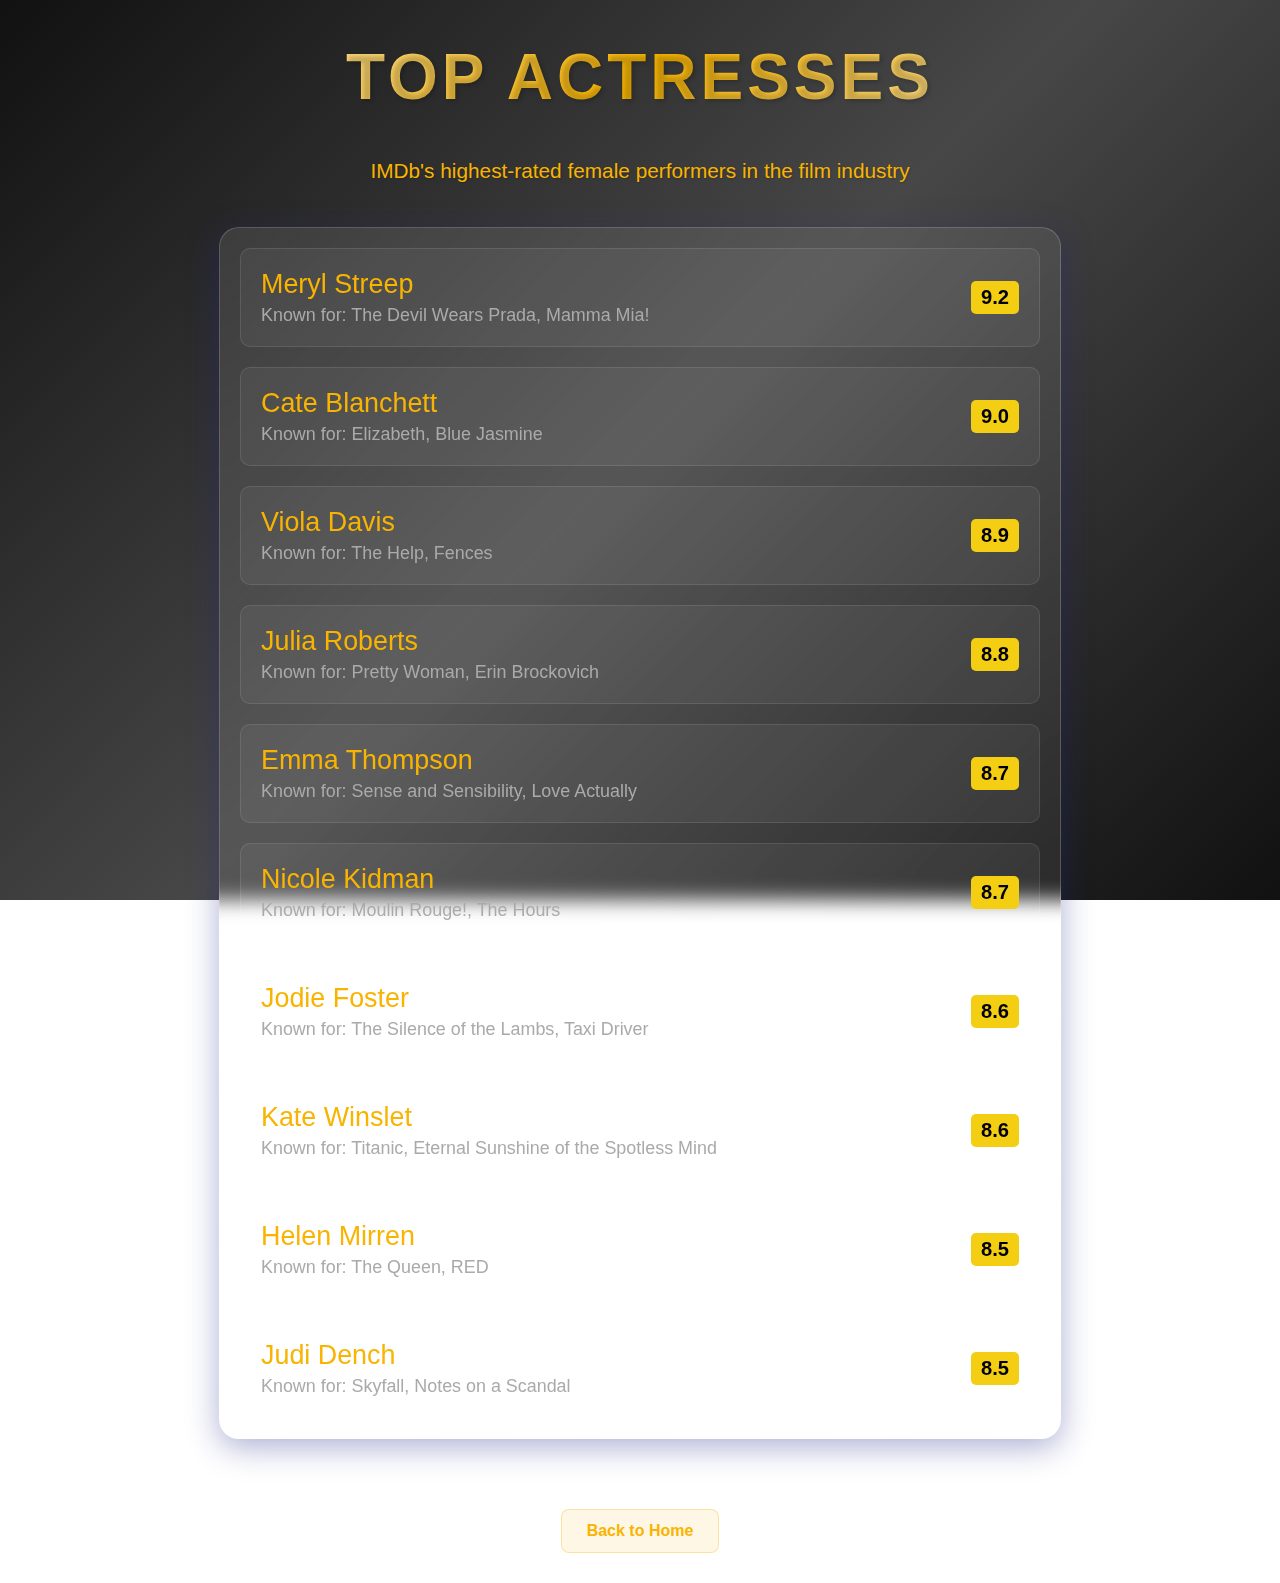
<file: top-actresses.html>
<!DOCTYPE html>
<html lang="en">
<head>
  <meta charset="utf-8">
  <title>Top Actresses - MovieHub</title>
  <style>
    body {
      margin: 0;
      padding: 0;
      min-height: 100vh;
      font-family: 'Poppins', sans-serif;
      background: linear-gradient(135deg, #111 0%, #484747 50%, #111 100%);
      background-attachment: fixed;
      color: #f0f0f0;
      text-align: center;
      overflow-x: hidden;
    }

    h1 {
      font-family: 'Orbitron', sans-serif;
      font-size: 4em;
      font-weight: 800;
      letter-spacing: 4px;
      text-transform: uppercase;
      margin: 40px 0;
      background: linear-gradient(135deg, #ffffff 0%, #f8b400 50%, #ffffff 100%);
      -webkit-background-clip: text;
      background-clip: text;
      -webkit-text-fill-color: transparent;
      text-shadow: 2px 2px 4px rgba(0, 0, 0, 0.2);
      animation: glow 3s ease-in-out infinite alternate;
    }

    @keyframes glow {
      0% { text-shadow: 0 0 10px rgba(248, 180, 0, 0.2); }
      100% { text-shadow: 0 0 20px rgba(248, 180, 0, 0.4); }
    }

    p {
      font-size: 1.3em;
      color: #f8b400;
      margin: 20px auto;
      max-width: 800px;
      line-height: 1.6;
      text-shadow: 1px 1px 2px rgba(0, 0, 0, 0.2);
    }

    .actress-list {
      list-style: none;
      padding: 20px;
      margin: 40px auto;
      max-width: 800px;
      display: flex;
      flex-direction: column;
      gap: 20px;
      backdrop-filter: blur(10px);
      background: linear-gradient(135deg, rgba(255, 255, 255, 0.1), rgba(255, 255, 255, 0.05));
      border-radius: 20px;
      border: 1px solid rgba(255, 255, 255, 0.18);
      box-shadow: 0 8px 32px 0 rgba(31, 38, 135, 0.37);
    }

    .actress-card {
      font-size: 1.4em;
      font-weight: 500;
      color: #ffffff;
      padding: 20px;
      position: relative;
      transition: all 0.3s ease;
      background: rgba(255, 255, 255, 0.05);
      border-radius: 10px;
      border: 1px solid rgba(255, 255, 255, 0.1);
      display: flex;
      justify-content: space-between;
      align-items: center;
    }

    .actress-card:hover {
      transform: translateY(-2px);
      background: rgba(248, 180, 0, 0.1);
      border-color: rgba(248, 180, 0, 0.3);
    }

    .actress-info {
      text-align: left;
    }

    .actress-name {
      font-size: 1.2em;
      color: #f8b400;
    }

    .known-for {
      font-size: 0.8em;
      color: #aaa;
      margin-top: 5px;
    }

    .imdb-rating {
      background: #f3ce13;
      color: #000;
      padding: 5px 10px;
      border-radius: 5px;
      font-weight: bold;
      font-size: 0.9em;
    }

    a {
      color: #f8b400;
      text-decoration: none;
      font-weight: 600;
      display: inline-block;
      margin: 30px 0;
      padding: 12px 25px;
      border-radius: 8px;
      background: rgba(248, 180, 0, 0.1);
      border: 1px solid rgba(248, 180, 0, 0.3);
      transition: all 0.3s ease;
    }

    a:hover {
      background: rgba(248, 180, 0, 0.2);
      transform: translateY(-2px);
    }
  </style>
</head>
<body>
  <h1>Top Actresses</h1>
  <p>IMDb's highest-rated female performers in the film industry</p>

  <ul class="actress-list">
    <li class="actress-card">
      <div class="actress-info">
        <div class="actress-name">Meryl Streep</div>
        <div class="known-for">Known for: The Devil Wears Prada, Mamma Mia!</div>
      </div>
      <div class="imdb-rating">9.2</div>
    </li>
    <li class="actress-card">
      <div class="actress-info">
        <div class="actress-name">Cate Blanchett</div>
        <div class="known-for">Known for: Elizabeth, Blue Jasmine</div>
      </div>
      <div class="imdb-rating">9.0</div>
    </li>
    <li class="actress-card">
      <div class="actress-info">
        <div class="actress-name">Viola Davis</div>
        <div class="known-for">Known for: The Help, Fences</div>
      </div>
      <div class="imdb-rating">8.9</div>
    </li>
    <li class="actress-card">
      <div class="actress-info">
        <div class="actress-name">Julia Roberts</div>
        <div class="known-for">Known for: Pretty Woman, Erin Brockovich</div>
      </div>
      <div class="imdb-rating">8.8</div>
    </li>
    <li class="actress-card">
      <div class="actress-info">
        <div class="actress-name">Emma Thompson</div>
        <div class="known-for">Known for: Sense and Sensibility, Love Actually</div>
      </div>
      <div class="imdb-rating">8.7</div>
    </li>
    <li class="actress-card">
      <div class="actress-info">
        <div class="actress-name">Nicole Kidman</div>
        <div class="known-for">Known for: Moulin Rouge!, The Hours</div>
      </div>
      <div class="imdb-rating">8.7</div>
    </li>
    <li class="actress-card">
      <div class="actress-info">
        <div class="actress-name">Jodie Foster</div>
        <div class="known-for">Known for: The Silence of the Lambs, Taxi Driver</div>
      </div>
      <div class="imdb-rating">8.6</div>
    </li>
    <li class="actress-card">
      <div class="actress-info">
        <div class="actress-name">Kate Winslet</div>
        <div class="known-for">Known for: Titanic, Eternal Sunshine of the Spotless Mind</div>
      </div>
      <div class="imdb-rating">8.6</div>
    </li>
    <li class="actress-card">
      <div class="actress-info">
        <div class="actress-name">Helen Mirren</div>
        <div class="known-for">Known for: The Queen, RED</div>
      </div>
      <div class="imdb-rating">8.5</div>
    </li>
    <li class="actress-card">
      <div class="actress-info">
        <div class="actress-name">Judi Dench</div>
        <div class="known-for">Known for: Skyfall, Notes on a Scandal</div>
      </div>
      <div class="imdb-rating">8.5</div>
    </li>
  </ul>

  <a href="index.html">Back to Home</a>
</body>
</html>
</file>
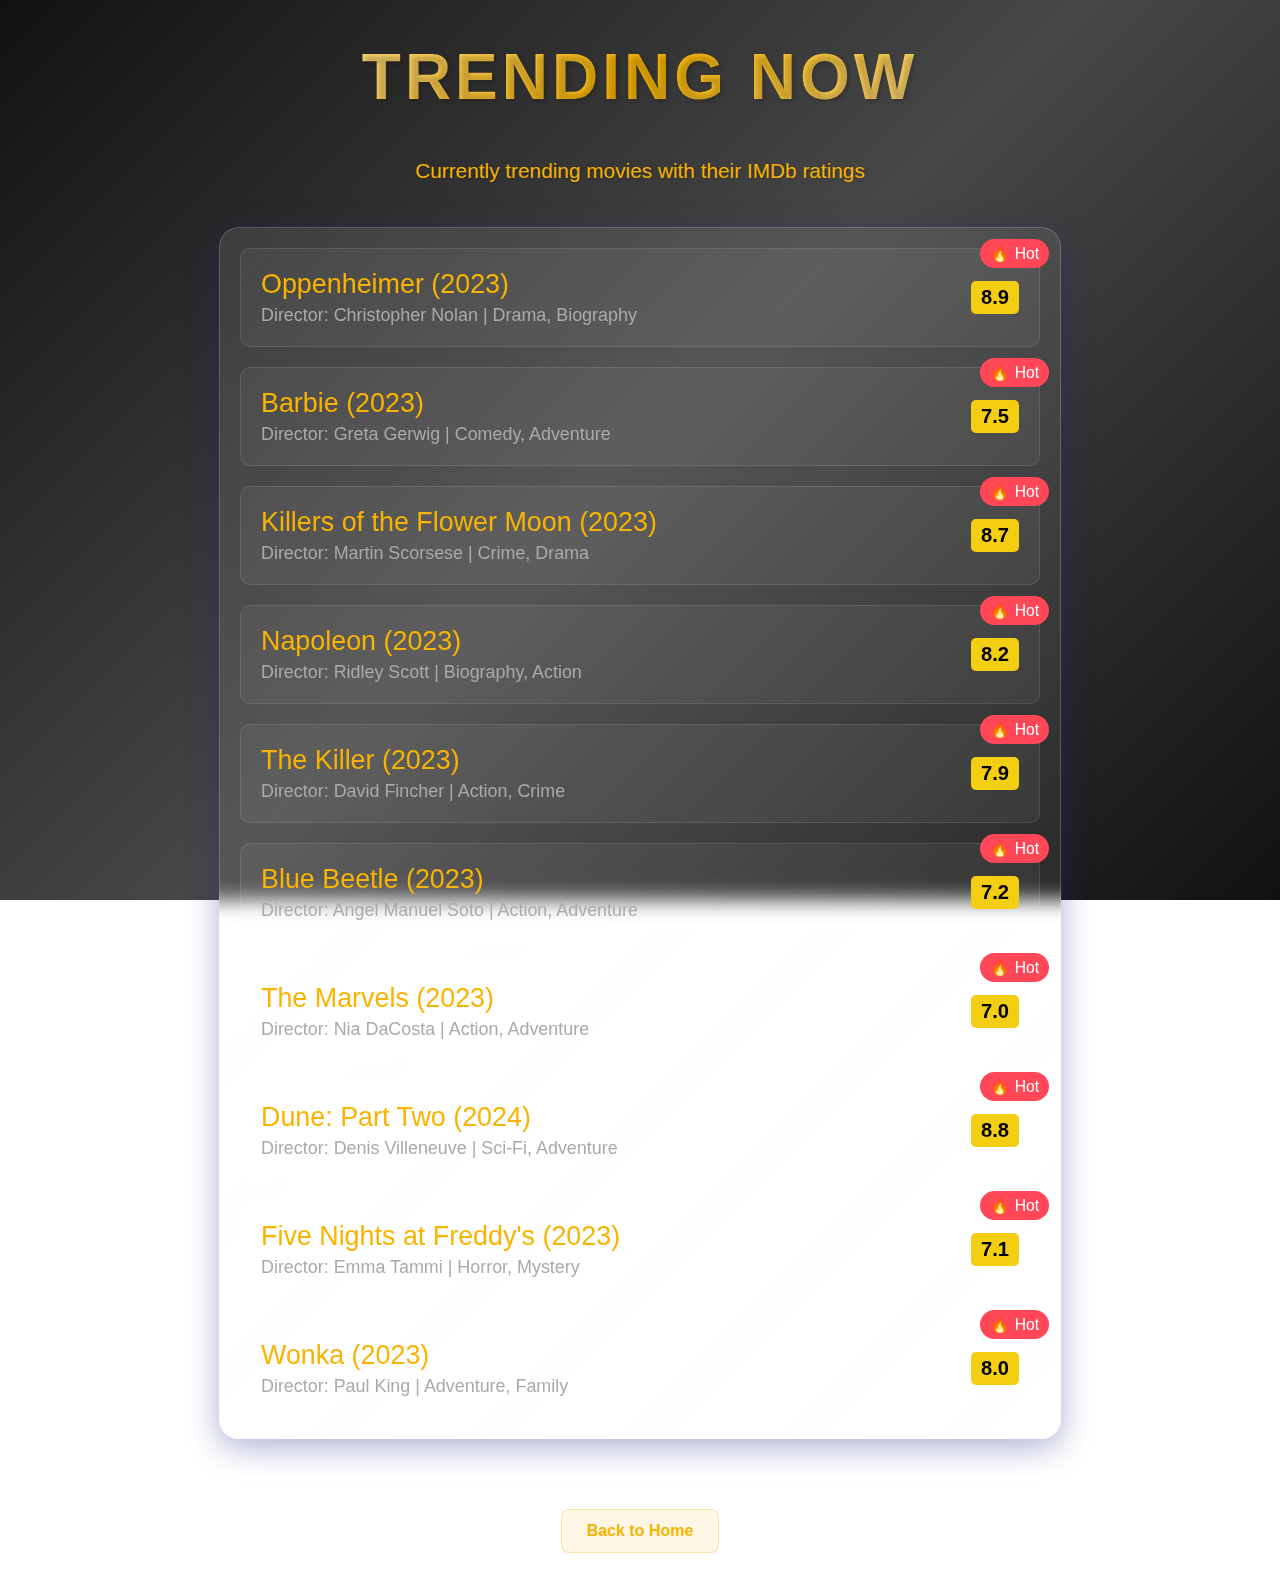
<file: trending.html>
<!DOCTYPE html>
<html lang="en">
<head>
  <meta charset="utf-8">
  <title>Trending Movies - MovieHub</title>
  <style>
    body {
      margin: 0;
      padding: 0;
      min-height: 100vh;
      font-family: 'Poppins', sans-serif;
      background: linear-gradient(135deg, #111 0%, #484747 50%, #111 100%);
      background-attachment: fixed;
      color: #f0f0f0;
      text-align: center;
      overflow-x: hidden;
    }

    h1 {
      font-family: 'Orbitron', sans-serif;
      font-size: 4em;
      font-weight: 800;
      letter-spacing: 4px;
      text-transform: uppercase;
      margin: 40px 0;
      background: linear-gradient(135deg, #ffffff 0%, #f8b400 50%, #ffffff 100%);
      -webkit-background-clip: text;
      background-clip: text;
      -webkit-text-fill-color: transparent;
      text-shadow: 2px 2px 4px rgba(0, 0, 0, 0.2);
      animation: glow 3s ease-in-out infinite alternate;
    }

    @keyframes glow {
      0% { text-shadow: 0 0 10px rgba(248, 180, 0, 0.2); }
      100% { text-shadow: 0 0 20px rgba(248, 180, 0, 0.4); }
    }

    p {
      font-size: 1.3em;
      color: #f8b400;
      margin: 20px auto;
      max-width: 800px;
      line-height: 1.6;
      text-shadow: 1px 1px 2px rgba(0, 0, 0, 0.2);
    }

    .movie-list {
      list-style: none;
      padding: 20px;
      margin: 40px auto;
      max-width: 800px;
      display: flex;
      flex-direction: column;
      gap: 20px;
      backdrop-filter: blur(10px);
      background: linear-gradient(135deg, rgba(255, 255, 255, 0.1), rgba(255, 255, 255, 0.05));
      border-radius: 20px;
      border: 1px solid rgba(255, 255, 255, 0.18);
      box-shadow: 0 8px 32px 0 rgba(31, 38, 135, 0.37);
    }

    .movie-card {
      font-size: 1.4em;
      font-weight: 500;
      color: #ffffff;
      padding: 20px;
      position: relative;
      transition: all 0.3s ease;
      background: rgba(255, 255, 255, 0.05);
      border-radius: 10px;
      border: 1px solid rgba(255, 255, 255, 0.1);
      display: flex;
      justify-content: space-between;
      align-items: center;
    }

    .movie-card:hover {
      transform: translateY(-2px);
      background: rgba(248, 180, 0, 0.1);
      border-color: rgba(248, 180, 0, 0.3);
    }

    .movie-info {
      text-align: left;
    }

    .movie-title {
      font-size: 1.2em;
      color: #f8b400;
    }

    .movie-details {
      font-size: 0.8em;
      color: #aaa;
      margin-top: 5px;
    }

    .imdb-rating {
      background: #f3ce13;
      color: #000;
      padding: 5px 10px;
      border-radius: 5px;
      font-weight: bold;
      font-size: 0.9em;
    }

    .trending-tag {
      position: absolute;
      top: -10px;
      right: -10px;
      background: #ff4757;
      color: white;
      padding: 5px 10px;
      border-radius: 15px;
      font-size: 0.7em;
      animation: pulse 2s infinite;
    }

    @keyframes pulse {
      0% { transform: scale(1); }
      50% { transform: scale(1.1); }
      100% { transform: scale(1); }
    }

    a {
      color: #f8b400;
      text-decoration: none;
      font-weight: 600;
      display: inline-block;
      margin: 30px 0;
      padding: 12px 25px;
      border-radius: 8px;
      background: rgba(248, 180, 0, 0.1);
      border: 1px solid rgba(248, 180, 0, 0.3);
      transition: all 0.3s ease;
    }

    a:hover {
      background: rgba(248, 180, 0, 0.2);
      transform: translateY(-2px);
    }
  </style>
</head>
<body>
  <h1>Trending Now</h1>
  <p>Currently trending movies with their IMDb ratings</p>

  <ul class="movie-list">
    <li class="movie-card">
      <div class="movie-info">
        <div class="movie-title">Oppenheimer (2023)</div>
        <div class="movie-details">Director: Christopher Nolan | Drama, Biography</div>
      </div>
      <div class="imdb-rating">8.9</div>
      <span class="trending-tag">🔥 Hot</span>
    </li>
    <li class="movie-card">
      <div class="movie-info">
        <div class="movie-title">Barbie (2023)</div>
        <div class="movie-details">Director: Greta Gerwig | Comedy, Adventure</div>
      </div>
      <div class="imdb-rating">7.5</div>
      <span class="trending-tag">🔥 Hot</span>
    </li>
    <li class="movie-card">
      <div class="movie-info">
        <div class="movie-title">Killers of the Flower Moon (2023)</div>
        <div class="movie-details">Director: Martin Scorsese | Crime, Drama</div>
      </div>
      <div class="imdb-rating">8.7</div>
      <span class="trending-tag">🔥 Hot</span>
    </li>
    <li class="movie-card">
      <div class="movie-info">
        <div class="movie-title">Napoleon (2023)</div>
        <div class="movie-details">Director: Ridley Scott | Biography, Action</div>
      </div>
      <div class="imdb-rating">8.2</div>
      <span class="trending-tag">🔥 Hot</span>
    </li>
    <li class="movie-card">
      <div class="movie-info">
        <div class="movie-title">The Killer (2023)</div>
        <div class="movie-details">Director: David Fincher | Action, Crime</div>
      </div>
      <div class="imdb-rating">7.9</div>
      <span class="trending-tag">🔥 Hot</span>
    </li>
    <li class="movie-card">
      <div class="movie-info">
        <div class="movie-title">Blue Beetle (2023)</div>
        <div class="movie-details">Director: Angel Manuel Soto | Action, Adventure</div>
      </div>
      <div class="imdb-rating">7.2</div>
      <span class="trending-tag">🔥 Hot</span>
    </li>
    <li class="movie-card">
      <div class="movie-info">
        <div class="movie-title">The Marvels (2023)</div>
        <div class="movie-details">Director: Nia DaCosta | Action, Adventure</div>
      </div>
      <div class="imdb-rating">7.0</div>
      <span class="trending-tag">🔥 Hot</span>
    </li>
    <li class="movie-card">
      <div class="movie-info">
        <div class="movie-title">Dune: Part Two (2024)</div>
        <div class="movie-details">Director: Denis Villeneuve | Sci-Fi, Adventure</div>
      </div>
      <div class="imdb-rating">8.8</div>
      <span class="trending-tag">🔥 Hot</span>
    </li>
    <li class="movie-card">
      <div class="movie-info">
        <div class="movie-title">Five Nights at Freddy's (2023)</div>
        <div class="movie-details">Director: Emma Tammi | Horror, Mystery</div>
      </div>
      <div class="imdb-rating">7.1</div>
      <span class="trending-tag">🔥 Hot</span>
    </li>
    <li class="movie-card">
      <div class="movie-info">
        <div class="movie-title">Wonka (2023)</div>
        <div class="movie-details">Director: Paul King | Adventure, Family</div>
      </div>
      <div class="imdb-rating">8.0</div>
      <span class="trending-tag">🔥 Hot</span>
    </li>
  </ul>

  <a href="index.html">Back to Home</a>
</body>
</html>
</file>
<file: style.css>
body {
  background: linear-gradient(180deg, #111 0%, #484747 50%, #111 100%);
  color: white;
  font-family: Arial, Helvetica, sans-serif;
  margin: 0;
  padding: 0;
  text-align: center;
  background-attachment: fixed;
  overflow-x: hidden;
}

/* ---------- HEADING BOX ---------- */
.heading-box {
  margin-top: 30px;

  /* box-shadow: 0 8px 32px 0 rgba(31, 38, 135, 0.37); */
  
}

.heading-box::before {
  content: '';
  position: absolute;
  top: -50%;
  left: -50%;
  width: 200%;
  height: 200%;

  transform: rotate(45deg);
}

h1 {
  margin: 0;
  line-height: 1.2;
  font-family: 'Orbitron', sans-serif;
  font-size: 4.8em;
  text-transform: uppercase;
  letter-spacing: 8px;
  background: linear-gradient(135deg, #ffffff 0%, #a68b46 50%, #ffffff 100%);
  -webkit-background-clip: text;
  background-clip: text;
  -webkit-text-fill-color: transparent;
  text-shadow: 2px 2px 4px rgba(0, 0, 0, 0.2);
  position: relative;
  z-index: 1;
}




body.light-theme .heading-box {
  /* background: linear-gradient(135deg, rgba(255, 255, 255, 0.4), rgba(255, 255, 255, 0.2)); */
  /* border: 1px solid rgba(255, 255, 255, 0.5); */
}

body.light-theme h1 {
  background: linear-gradient(135deg, #0a0909 0%, #6a6e0c 50%, #2d1515 100%);
  -webkit-background-clip: text;
  background-clip: text;
  -webkit-text-fill-color: transparent;
}


/* Popup box */
.popup {
  position: fixed;
  top: 50%;
  left: 50%;
  transform: translate(-50%, -50%) scale(0.9);
  background: #1a1a1a;
  padding: 75px 40px;
  border-radius: 12px;
  box-shadow: 0 0 15px rgba(0, 0, 0, 0.4);
  z-index: 1500;
  display: none;
  opacity: 0;
  transition: all 0.3s ease;
  pointer-events: auto;
}

/* Search Result Popup */
.search-popup {
  position: fixed;
  top: 50%;
  left: 50%;
  transform: translate(-50%, -50%) scale(0.9);
  background: linear-gradient(145deg, #1a1a1a, #2c2c2c);
  padding: 30px 40px;
  border-radius: 15px;
  box-shadow: 0 0 25px rgba(0, 0, 0, 0.5);
  z-index: 1200;
  display: none;
  opacity: 0;
  transition: all 0.3s ease;
}

.search-popup.show {
  display: block;
  opacity: 1;
  transform: translate(-50%, -50%) scale(1);
}

body.light-theme .search-popup {
  background: linear-gradient(145deg, #c5c9d1, #b8bfcc);
  box-shadow: 0 0 25px rgba(0, 0, 0, 0.2);
}

.popup-content h2 {
  color: #f8b400;
  margin-bottom: 10px;
}

.popup-content p {
  color: #ccc;
}

.popup-content button {
  background: #f8b400;
  border: none;
  color: black;
  padding: 8px 16px;
  border-radius: 8px;
  cursor: pointer;
  margin-top: 10px;
  font-weight: 600;
  transition: background 0.3s;
}

.popup-content button:hover {
  background: #ffcc33;
}

.search-popup-content {
  text-align: center;
}

.search-popup-content h2 {
  color: #f8b400;
  margin-bottom: 15px;
  font-size: 1.5em;
}

.search-popup-content p {
  color: #aaa;
  margin-bottom: 20px;
  font-size: 1.1em;
}

.search-popup-content button {
  background: #f8b400;
  border: none;
  color: black;
  padding: 10px 20px;
  border-radius: 8px;
  cursor: pointer;
  font-weight: 600;
  transition: all 0.3s;
  font-size: 1em;
}

.search-popup-content button:hover {
  background: #ffcc33;
  transform: translateY(-2px);
}

body.light-theme .search-popup-content h2 {
  color: #2c3e50;
}

body.light-theme .search-popup-content p {
  color: #34495e;
}

/* Active states */
.show-overlay {
  display: block !important;
  position: fixed;
  top: 0;
  left: 0;
  width: 100%;
  height: 100%;
  background: rgba(0, 0, 0, 0.5);
  z-index: 1000;
}

.show-popup {
  display: block !important;
  transform: translate(-50%, -50%) scale(1);
  opacity: 1;
  z-index: 1600;
}



/*  CHOOSE GENRE TEXT  */
/* ---------- CHOOSE GENRE BUTTON ---------- */
.choose-genre-btn {
  display: block;
  font-size: 1.6em;
  font-weight: 800;
  color: #0e0d0d;
  cursor: pointer;
  transition: all 0.3s ease;
  text-decoration: none;
  text-shadow: 1px 1px 2px rgba(255, 255, 255, 0.1);
  position: relative;
  z-index: 1400;
  pointer-events: auto;

  /* 👇 Make it align perfectly with .genres */
  width: calc(100% - 120px);
  max-width: 1400px;
  margin: 0 auto;
  padding-left: 60px; /* same as .genres padding */
  margin-bottom: 5px;
  margin-top: 30px;
  text-align: left;
}

.choose-genre-btn span {
  position: relative;
  z-index: 1400;
  pointer-events: auto;
}

.choose-genre-btn:hover {
  color: #1a1a1a;
}

body.light-theme .choose-genre-btn {
  color: #635f5f;
  text-shadow: 1px 1px 2px rgba(255, 255, 255, 0.2);
}

/* ---------- GENRES SECTION ---------- */
.genres {
  display: flex;
  gap: 20px;
  overflow-x: auto;
  overflow-y: visible;
  scroll-behavior: smooth;
  scrollbar-width: none;
  position: relative;
  padding: 35px 60px; /* ← matches choose-genre-btn padding */
  margin: 0 auto;
  width: calc(100% - 120px);
  max-width: 1400px;
  -webkit-overflow-scrolling: touch;
}

/* Keep everything centered horizontally */
.genres-container {
  justify-content: center;
}

/* ======= For tablets and below ======= */
@media screen and (max-width: 1024px) {
  .choose-genre-btn {
    width: 95%;
    text-align: center;
    padding-left: 0;
    margin: 20px auto;
    font-size: 1.6em;
  }

  .genres {
    padding: 20px;
    justify-content: center;
    gap: 15px;
  }

  .genre-box {
    width: 260px;
    height: auto;
  }
}

/* ======= For mobile devices ======= */
@media screen and (max-width: 768px) {
  body {
    overflow-x: hidden; /* Prevent side scroll */
  }

  .choose-genre-btn {
    width: 100%;
    text-align: center;
    margin: 20px auto;
    font-size: 1.4em;
  }

  .genres {
    flex-direction: column;
    align-items: center;
    gap: 25px;
    padding: 10px;
    margin: 0 auto;
  }

  .genre-box {
    width: 90%;
    transform: none;
  }

  .scroll-btn {
    display: none;
  }
}




/*  SEARCH BOX  */
#search {
  width: 250px;
  padding: 10px 15px;
  border: 2px solid white;
  border-radius: 25px;
  background: transparent;
  color: white;
  transition: 0.3s;
  position: relative;
  z-index: 1500;
}

#search:focus {
  background-color: #afafa9;
  outline: none;
}

#search::placeholder {
  color: rgba(255, 255, 255, 0.7);
  opacity: 1;
}

/* Light theme search box styles */
body.light-theme #search {
  border-color: rgba(0, 0, 0, 0.2);
  background: rgba(255, 255, 255, 0.2);
  color: #2c3e50;
}

body.light-theme #search:hover {
  border-color: rgba(0, 0, 0, 0.3);
  background: rgba(255, 255, 255, 0.3);
}

body.light-theme #search:focus {
  border-color: #3c3b38;
  background: rgba(255, 255, 255, 0.4);
  box-shadow: 0 0 15px rgba(248, 180, 0, 0.15);
}

body.light-theme #search::placeholder {
  color: rgba(44, 62, 80, 0.7);
}

/*  3-DOT MENU  */
.menu-container {
  position: fixed;
  top: 40px;
  left: 20px;
  z-index: 1300;
  padding: 10px;
  cursor: pointer;
}

.menu-icon {
  font-size: 28px;
  color: white;
  cursor: pointer;
  transition: all 0.3s cubic-bezier(0.4, 0, 0.2, 1);
  display: flex;
  align-items: center;
  justify-content: center;
  width: 45px;
  height: 45px;
  border-radius: 12px;
  background: rgba(255, 255, 255, 0.1);
  backdrop-filter: blur(8px);
  user-select: none;
  border: 1px solid rgba(255, 255, 255, 0.1);
  box-shadow: 0 4px 12px rgba(0, 0, 0, 0.15);
}

.menu-icon:hover {
  transform: translateY(-2px);
  background: rgba(255, 255, 255, 0.15);
  box-shadow: 0 6px 20px rgba(0, 0, 0, 0.2);
}

.menu-icon:active {
  transform: translateY(0);
  box-shadow: 0 2px 8px rgba(0, 0, 0, 0.1);
}

body.light-theme .menu-icon {
  background: rgba(0, 0, 0, 0.05);
  border-color: rgba(0, 0, 0, 0.1);
  box-shadow: 0 4px 12px rgba(0, 0, 0, 0.08);
}

body.light-theme .menu-icon:hover {
  background: rgba(0, 0, 0, 0.08);
}


/*  Place updated button CSS at very end */
#add-btn {
  margin-top: 25px;
  padding: 8px 18px;
  font-size: 1em;
  font-weight: 500;
  color: #f5f5f5;
  background: rgba(255, 140, 0, 0.15);
  border: 1px solid rgba(26, 25, 24, 0.6);
  border-radius: 6px;
  cursor: pointer;
  backdrop-filter: blur(5px);
  transition: all 0.25s ease;
}

#add-btn:hover {
  background: rgba(255, 140, 0, 0.25);
  border-color: #ffae42;
  color: #ffae42;
  transform: scale(1.05);
}

.remove-btn {
  background: rgba(255, 60, 60, 0.12);
  border: 1px solid rgba(255, 60, 60, 0.4);
  color: #e36464;
  border-radius: 5px;
  width: 22px;
  height: 22px;
  font-size: 0.9em;
  cursor: pointer;
  display: flex;
  align-items: center;
  justify-content: center;
  transition: all 0.25s ease;
}

.remove-btn:hover {
  background: rgba(255, 60, 60, 0.25);
  border-color: #ff6b6b;
  color: #ff8585;
  transform: scale(1.15);
}


/*  SIDE MENU  */
.side-menu {
  position: fixed;
  top: 0;
  left: -350px;
  width: 300px;
  height: 100vh;
  background: linear-gradient(145deg, #1a1a1a, #2c2c2c, #333333);
  backdrop-filter: blur(20px);
  box-shadow: none;
  padding-top: 80px;
  transition: transform 0.4s cubic-bezier(0.4, 0, 0.2, 1);
  z-index: 1200;
  text-align: left;
  border-right: 1px solid rgba(255, 255, 255, 0.1);
}

body.light-theme .side-menu {
  background: linear-gradient(145deg, #b8bfcc, #c5c9d1, #d0d4dc);
  border-right: 1px solid rgba(0, 0, 0, 0.1);
}

.side-menu.active {
  transform: translateX(350px);
  box-shadow: 5px 0 30px rgba(0, 0, 0, 0.7);
}

body.light-theme .side-menu.active {
  box-shadow: 5px 0 30px rgba(0, 0, 0, 0.15);
}

/*  MENU LIST  */
.ule {
  list-style-type: none;
  padding: 0 40px;
  margin-top: 20px;
}

.ule li {
  margin: 20px 0;
  font-size: 1.2em;
  opacity: 0;
  transform: translateX(-20px);
  transition: all 0.4s cubic-bezier(0.4, 0, 0.2, 1);
}

.side-menu.active .ule li {
  opacity: 1;
  transform: translateX(0);
}

.side-menu.active .ule li:nth-child(1) {
  transition-delay: 0.1s;
}

.side-menu.active .ule li:nth-child(2) {
  transition-delay: 0.2s;
}

.side-menu.active .ule li:nth-child(3) {
  transition-delay: 0.3s;
}

.side-menu.active .ule li:nth-child(4) {
  transition-delay: 0.4s;
}

.ule a {
  text-decoration: none;
  color: #ffffff;
  font-family: 'Poppins', sans-serif;
  transition: all 0.3s ease;
  padding: 12px 15px;
  display: block;
  position: relative;
  border-radius: 8px;
  background: transparent;
}

body.light-theme .ule a {
  color: #2c3e50;
}

.ule a:hover {
  color: #f8b400;
  background: rgba(248, 180, 0, 0.1);
  transform: translateX(5px);
}

body.light-theme .ule a:hover {
  color: #f8b400;
  background: rgba(248, 180, 0, 0.15);
}

.ule a::before {
  content: '';
  position: absolute;
  left: 0;
  top: 50%;
  width: 0;
  height: 2px;
  background: #f8b400;
  transform: translateY(-50%);
  transition: width 0.3s ease;
}

.ule a:hover::before {
  width: 6px;
}



/* ---------- BLUR MAIN CONTENT WHEN MENU OPEN ---------- */
body.menu-open .main-content {
  filter: blur(6px);
  pointer-events: none;
  user-select: none;
  transition: filter 0.3s ease;
}

/* ---------- GENRES SECTION ---------- */
.genres-container {
  position: relative;
  width: 100%;
  max-width: 1600px;
  margin: 0 auto;
  display: flex;
  align-items: center;
  justify-content: center;
  overflow: visible;
  padding-top: 0;
}

.genres {
  display: flex;
  gap: 20px;
  overflow-x: auto;
  overflow-y: visible;
  scroll-behavior: smooth;
  scrollbar-width: none;
  -ms-overflow-style: none;
  position: relative;
  padding: 35px 60px;
  margin: 0 20px;
  width: calc(100% - 120px);
  max-width: 1400px;
  -webkit-overflow-scrolling: touch;
}

.genres::-webkit-scrollbar {
  display: none;
  width: 0;
  height: 0;
}

.genre-box {
  text-decoration: none;
  width: 320px;
  /* Increased from 270px */
  text-align: center;
  transition: all 0.3s ease;
  position: relative;
  flex-shrink: 0;
  z-index: 1;
  transform-origin: center center;
  padding: 30px 0;
  /* Added padding for hover space */
}

.genre-box-inner {
  position: relative;
  transition: all 0.3s ease;
  border-radius: 10%;
  display: inline-block;
  transform-origin: center center;
}

.genre-box:hover {
  transform: scale(1.35);
  z-index: 10;
}

.genre-box:hover .genre-box-inner {
  transform-origin: center center;
}

.genre-box img {
  width: 320px;
  height: 230px;
  border-radius:0%;
  border: 2px solid rgba(37, 36, 36, 0.1);
  transition: box-shadow 0.3s ease;
}

.genre-box:hover img {
  box-shadow: 0 0 25px rgba(17, 17, 17, 0.5);
}

.genre-name {
  display: block;
  margin-top: 10px;
  font-size: 1.1em;
  color: #ebe4e4;
  position: relative;
  z-index: 11;
  /* Ensure text stays on top */
  pointer-events: none;
  /* Prevent accidental hover flicker */
}

/* ---------- SCROLL BUTTONS ---------- */
.scroll-btn {
  position: absolute;
  top: 50%;
  transform: translateY(-50%);
  background: rgba(20, 19, 19, 0.8);
  border: 2px solid rgba(255, 255, 255, 0.1);
  color: #fff;
  font-size: 2em;
  cursor: pointer;
  width: 50px;
  height: 50px;
  display: flex;
  align-items: center;
  justify-content: center;
  border-radius: 50%;
  transition: all 0.3s ease;
  z-index: 100;
  box-shadow: 0 4px 8px rgba(0, 0, 0, 0.2);
}

.scroll-btn:hover {
  background: rgba(20, 19, 19, 1);
  transform: translateY(-50%) scale(1.1);
  box-shadow: 0 6px 12px rgba(0, 0, 0, 0.3);
}

.scroll-btn.left {
  left: 10px;
}

.scroll-btn.right {
  right: 10px;
}

.scroll-btn:active {
  transform: translateY(-50%) scale(0.95);
  box-shadow: 0 2px 4px rgba(0, 0, 0, 0.2);
}

/* Light theme button styles */
body.light-theme .scroll-btn {

  background: rgba(200, 200, 200, 0.8);
  color: #111;
  border-color: rgba(0, 0, 0, 0.1);
}

body.light-theme .scroll-btn:hover {
  background: rgba(180, 180, 180, 1);
}




/*  THEME TOGGLE  */
.theme-toggle {
  position: fixed;
  top: 50px;
  right: 25px;
  z-index: 1100;
  display: flex;
  align-items: center;
  gap: 8px;
  padding: 8px 14px;
  border-radius: 20px;
  background: rgba(255, 255, 255, 0.1);
  backdrop-filter: blur(6px);
  cursor: pointer;
  font-size: 1.1em;
  color: #fff;
  transition: background 0.3s ease;
}

.theme-toggle:hover {
  background: rgba(255, 255, 255, 0.2);
}

.theme-label {
  font-size: 0.9em;
  color: #ddd;
}

/*  LIGHT THEME  */
body.light-theme {
  background: linear-gradient(135deg, #c5c9d1 0%, #b8bfcc 50%, #c5c9d1 100%);
  color: #2c3e50;
}

body.light-theme .genre-name {
  color: #2c3e50;
  text-shadow: 1px 1px 1px rgba(255, 255, 255, 0.4);
}

body.light-theme .menu-icon {
  color: #2c3e50;
  background: rgba(180, 185, 190, 0.5);
  backdrop-filter: blur(8px);
  box-shadow: 0 4px 12px rgba(0, 0, 0, 0.1);
}

body.light-theme #search {
  border-color: #7f8c8d;
  color: #2c3e50;
  background: rgba(160, 165, 170, 0.5);
  backdrop-filter: blur(5px);
}

body.light-theme #search::placeholder {
  color: #5d6975;
}

body.light-theme .theme-toggle {
  background: rgba(160, 165, 170, 0.7);
  color: #2c3e50;
  box-shadow: 0 4px 12px rgba(0, 0, 0, 0.12);
  backdrop-filter: blur(8px);
}

body.light-theme .theme-label {
  color: #2c3e50;
}

body.light-theme h3 body.light-theme h3 {
  color: #2c3e50;
}

body.light-theme .genres {
  background: rgba(160, 165, 170, 0.25);
  backdrop-filter: blur(10px);
}

body.light-theme .genre-box img {
  box-shadow: 0 5px 15px rgba(0, 0, 0, 0.08);
  border: 2px solid rgba(255, 255, 255, 0.8);
}

body.light-theme .genre-box:hover img {
  box-shadow: 0 8px 25px rgba(0, 0, 0, 0.12);
}

body.light-theme .heading-box {
  background: linear-gradient(135deg, rgba(160, 165, 170, 0.8), rgba(160, 165, 170, 0.5));
  box-shadow: 0 8px 32px rgba(31, 38, 135, 0.2);
}

body.light-theme .scroll-btn {
  background: rgba(160, 165, 170, 0.9);
  color: #2c3e50;
  border: 1px solid rgba(0, 0, 0, 0.2);
  box-shadow: 0 4px 12px rgba(0, 0, 0, 0.15);
}
</file>
